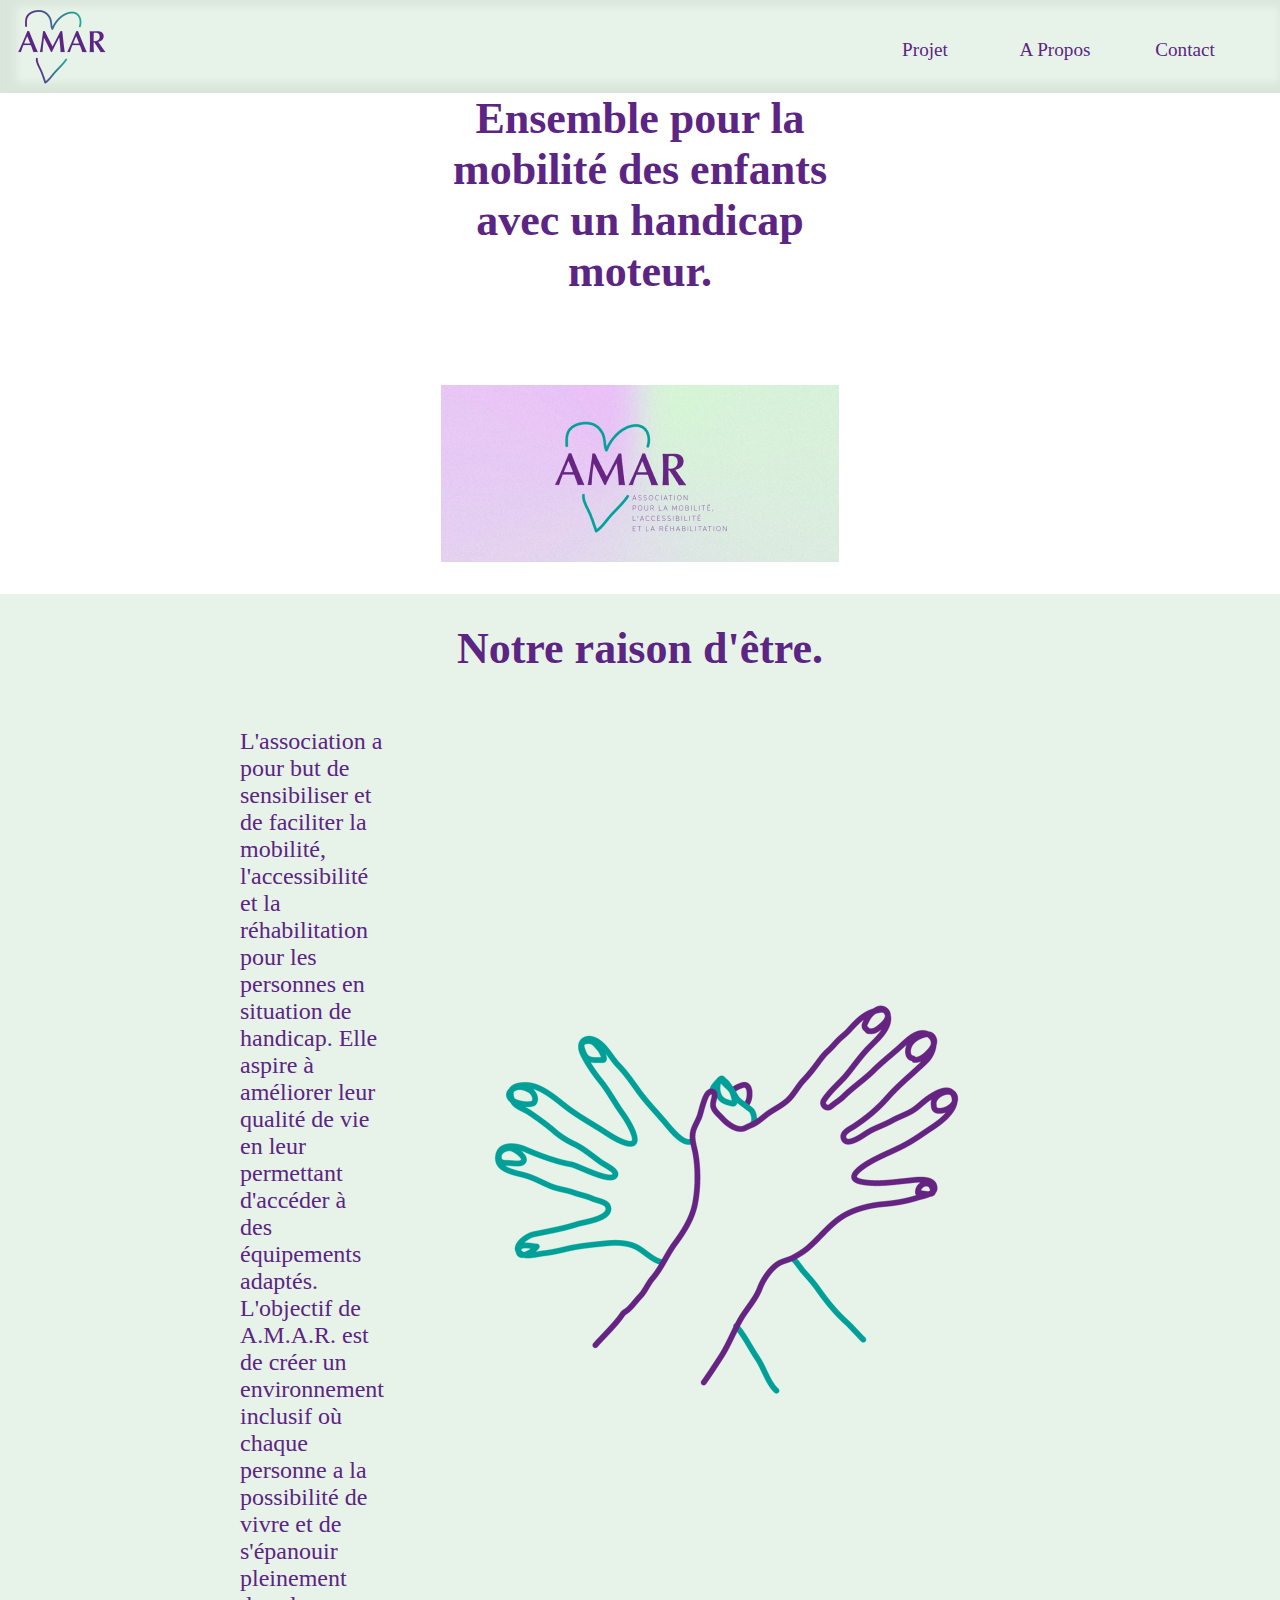
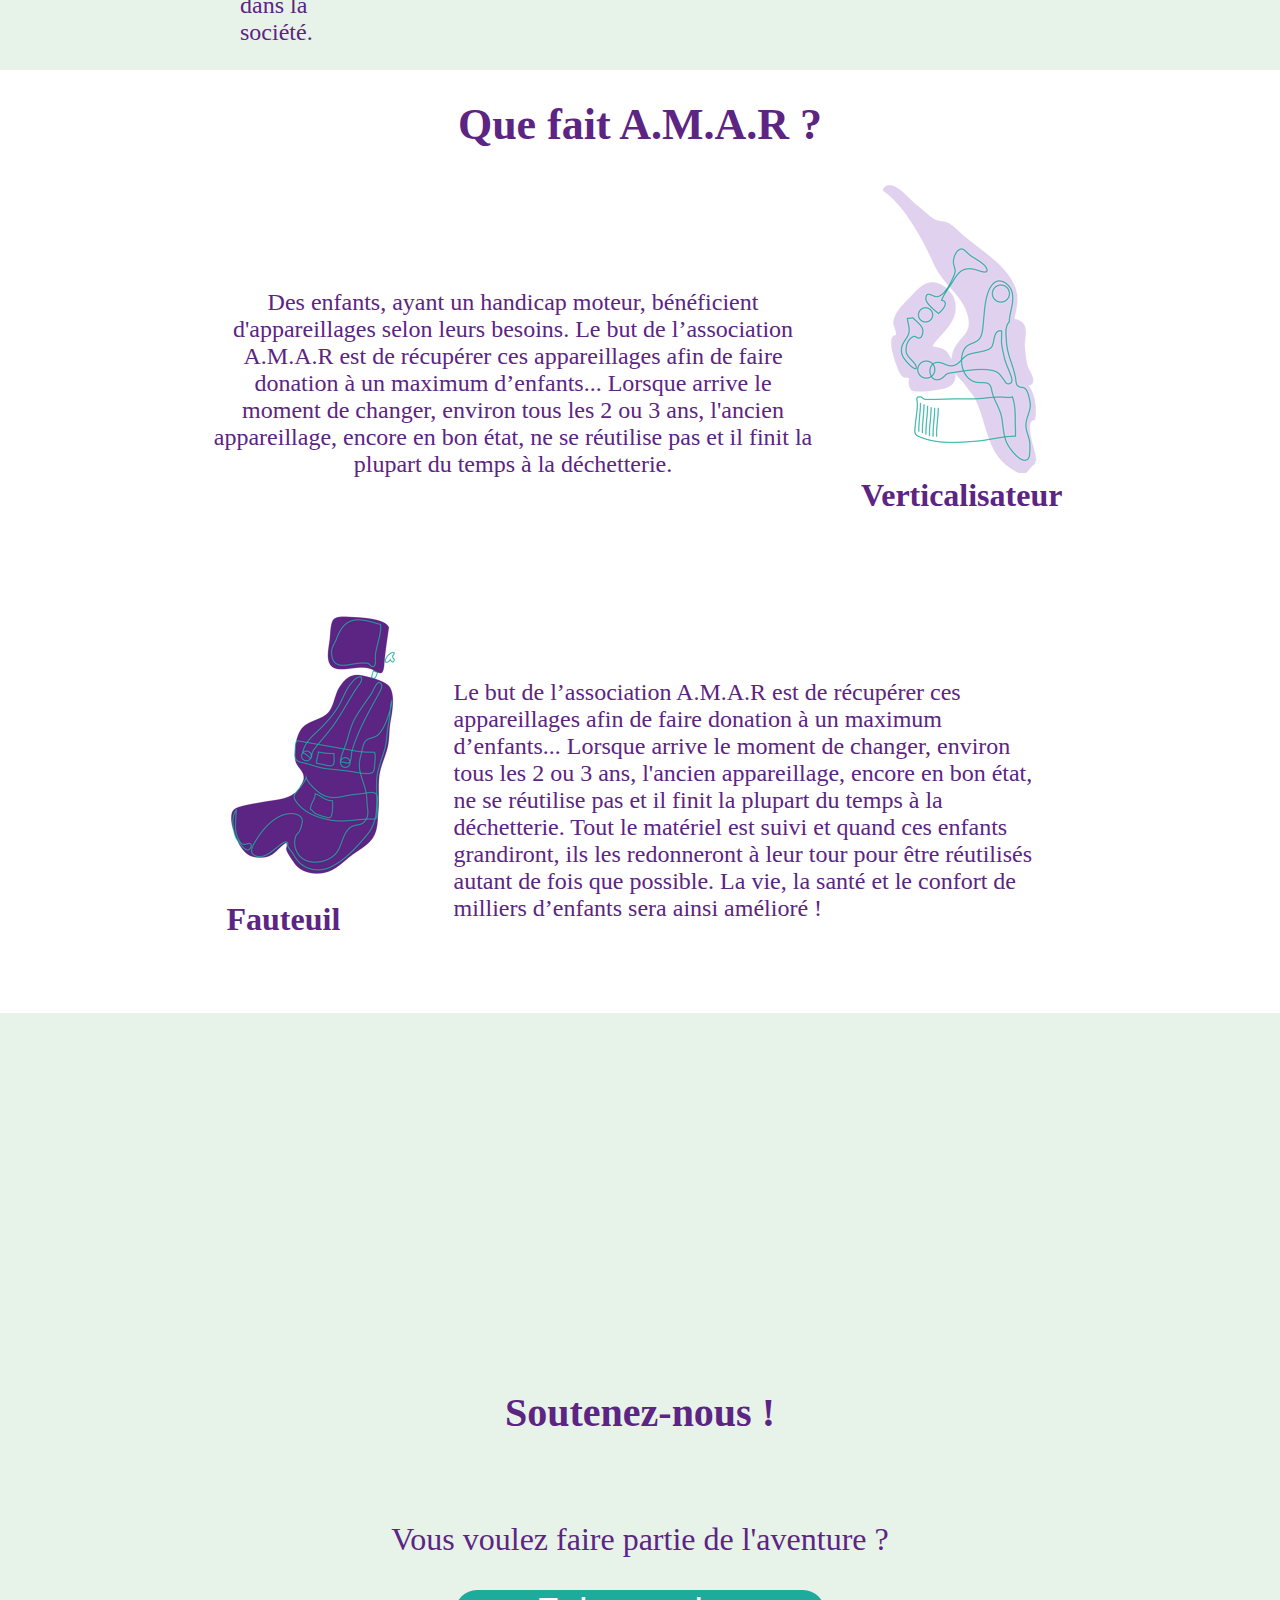
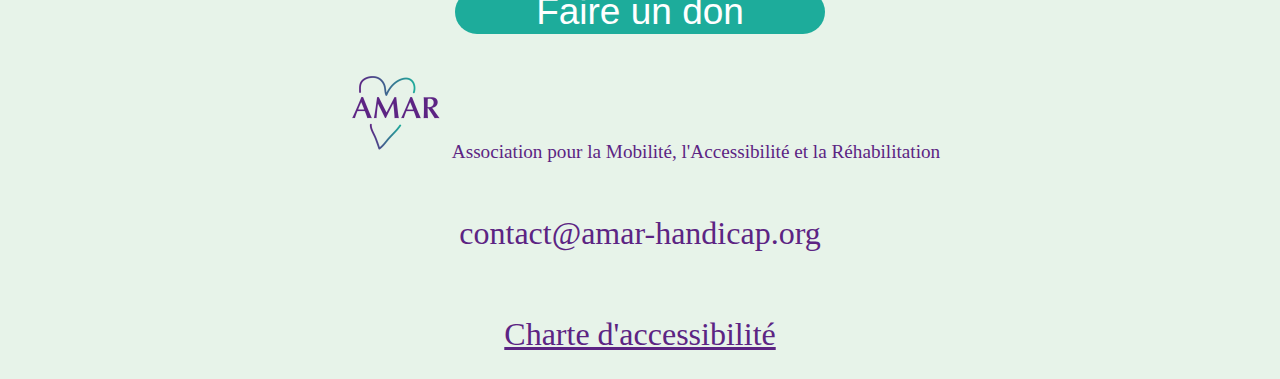
<file: index.html>
<!DOCTYPE html>
<html lang="en">
<head>
    <meta charset="UTF-8">
    <meta name="viewport" content="width=device-width, initial-scale=1.0">
    <title>AMAR - Mobilité, Accessibilité et Réhabilitation | Association pour la mobilité, l'accessibilité et la réhabilitation</title>
    <meta name="description" content="Faites une différence avec notre association à but non lucratif - Don de matériel médical pour enfants avec handicap moteur au Salvador">
    <link rel="stylesheet" href="styles/main.css">
    <link rel="stylesheet" href="styles/template.css">
</head>
<body>
    <header>
        <button tabindex="1" class="logo"><a href="https://lucasrebl.github.io/inflation-amar/"><img src="images/image.png" alt=""></a></button>
        <button tabindex="2" class="header"><a href="https://lucasrebl.github.io/inflation-amar/pages/project.html">Projet</a></button>
        <button tabindex="3" class="header"><a href="https://lucasrebl.github.io/inflation-amar/pages/about.html">A Propos</a></button>
        <button tabindex="4" class="header"><a href="https://lucasrebl.github.io/inflation-amar/pages/contact.html">Contact</a></button>
        <div id="google_translate_element" tabindex="5" role="button" aria-label="Sélectionner la langue"></div>
        <script type="text/javascript">
            function googleTranslateElementInit() {
                new google.translate.TranslateElement({ pageLanguage: 'fr', layout: google.translate.TranslateElement.InlineLayout.SIMPLE }, 'google_translate_element');
            }
        </script>
        <script type="text/javascript"
            src="//translate.google.com/translate_a/element.js?cb=googleTranslateElementInit"></script>
    </header>
    <header class="mobile">
        <button tabindex="1" class="logo"><a href="https://lucasrebl.github.io/inflation-amar/"><img src="images/image.png" alt=""></a></button>
        <button tabindex="2" class="burgermenu"><img src="images/burgerbar.png" alt="Menu Burger"></button>
    </header>
    <nav class="headercontent">
        <button tabindex="1" class="header"><a href="https://lucasrebl.github.io/inflation-amar/pages/project.html">Projet</a></button>
        <button tabindex="2" class="header"><a href="https://lucasrebl.github.io/inflation-amar/pages/about.html">A Propos</a></button>
        <button tabindex="3" class="header"><a href="https://lucasrebl.github.io/inflation-amar/pages/contact.html">Contact</a></button>
        <button tabindex="4" class="header">Langue</button>
    </nav>
    <Main>
        <section class="Title">
            <h1 tabindex="5">           
                Ensemble pour la mobilité des enfants avec un handicap moteur.
            </h1>
            <img src="images/asset 1.png" tabindex="6" alt="Amar, Association pour la mobilité, L'accessibilité et la Réhabilitation">
        </section>
        <section class="First">
            <h1 tabindex="7">           
                Notre raison d'être.
            </h1>
            <section>
                <p tabindex="8">
                    L'association a pour but de sensibiliser et de faciliter la mobilité, l'accessibilité et la réhabilitation pour les personnes en situation de handicap.
                    Elle aspire à améliorer leur qualité de vie en leur permettant d'accéder à des équipements adaptés.
                    L'objectif de A.M.A.R. est de créer un environnement inclusif où chaque personne a la possibilité de vivre et de s'épanouir pleinement dans la société.
                </p>
                <img src="images/a.m.a.r.-identite-illustration-papillon.png" tabindex="9" alt="Amar, Association pour la mobilité, L'accessibilité et la Réhabilitation">
            </section>
        </section>
        <section class="Second">
            <h1 tabindex="10">                
                Que fait A.M.A.R ?
            </h1>
            <section class="Third">
                <p tabindex="11">
                    Des enfants, ayant un handicap moteur, bénéficient d'appareillages selon leurs besoins.
                    Le but de l’association A.M.A.R est de récupérer ces appareillages afin de faire donation à un maximum d’enfants...
                    Lorsque arrive le moment de changer, environ tous les 2 ou 3 ans, l'ancien appareillage, encore en bon état, 
                    ne se réutilise pas et il finit la plupart du temps à la déchetterie.
                </p>
                <section>
                    <img src="images/asset 7.png" alt="dessin d'un Verticalisateur" tabindex="12"/>
                    <h6 tabindex="13">Verticalisateur</h6>
                </section>
            </section>
            <section class="Fourth">
                <p tabindex="14">
                    Le but de l’association A.M.A.R est de récupérer ces appareillages afin de faire donation à un maximum d’enfants...
                    Lorsque arrive le moment de changer, environ tous les 2 ou 3 ans, l'ancien appareillage, encore en bon état, ne se réutilise pas et il finit la plupart du temps à la déchetterie.
                    Tout le matériel est suivi et quand ces enfants grandiront, ils les redonneront à leur tour pour être réutilisés autant de fois que possible.
                    La vie, la santé et le confort de milliers d’enfants sera ainsi amélioré !
                </p>
                <section>
                    <img src="images/asset 5.png" alt="dessin d'un Fauteuil" tabindex="15"/>
                    <h6 tabindex="16">Fauteuil</h6>
                </section>
            </section>
        </section>          
    </Main>
    <footer>
        <h4 tabindex="17">Soutenez-nous !</h4>
        <p tabindex="18">Vous voulez faire partie de l'aventure ?</p>
        <button aria-label="Faire un don pour soutenir notre association"  id="donButton"  tabindex="19">Faire un don</button>
        <div class="logo-footer">
            <img tabindex="20" src="images/image.png" alt="logo amar représentant un coeur">
            <p tabindex="21">Association pour la Mobilité, l'Accessibilité et la Réhabilitation</p>
        </div>
        <p tabindex="22"><a href="https://lucasrebl.github.io/inflation-amar/pages/contact.html">contact@amar-handicap.org</a></p>
        <p tabindex="23">
            <a href="https://lucasrebl.github.io/inflation-amar/pages/accessibility.html" style="text-decoration: underline;">Charte d'accessibilité</a>
        </p>
    </footer>

</body>
<script src="js/index.js"></script>
<script src="js/translate.js"></script>
</html>
</file>
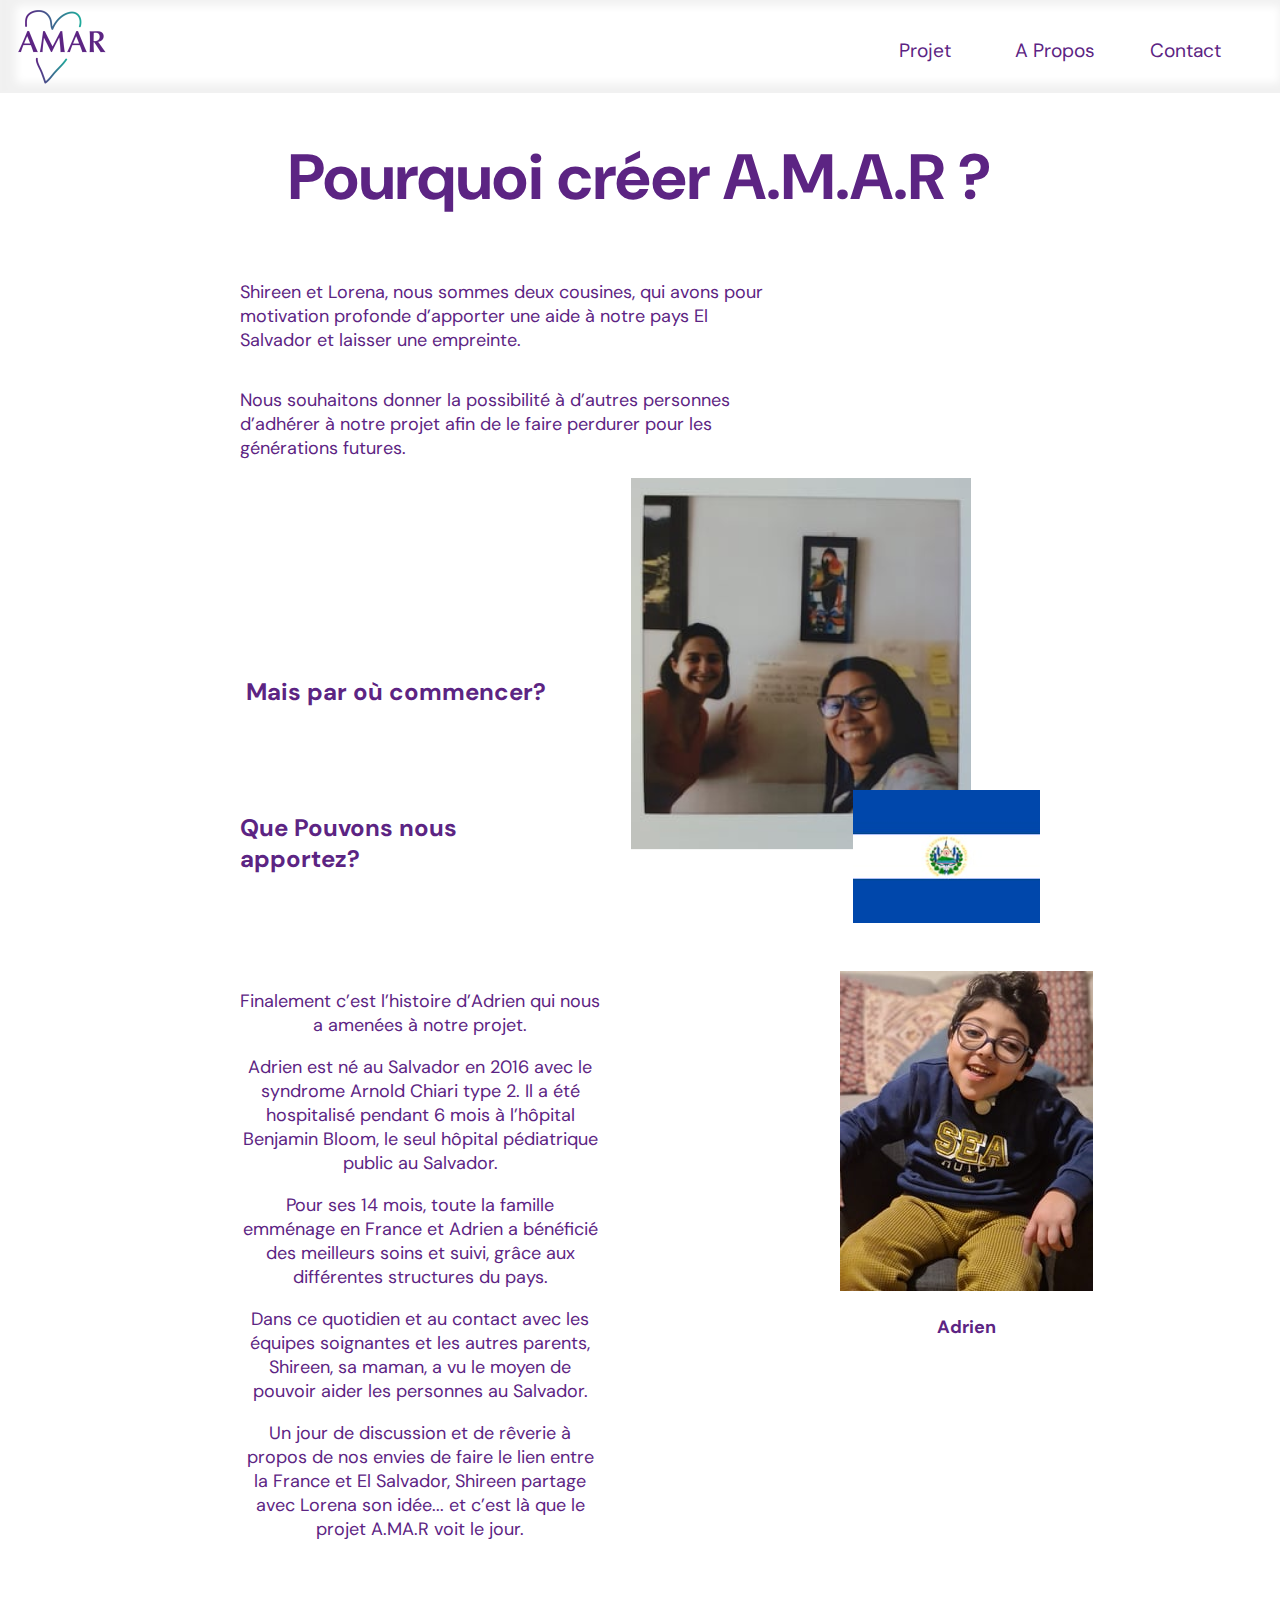
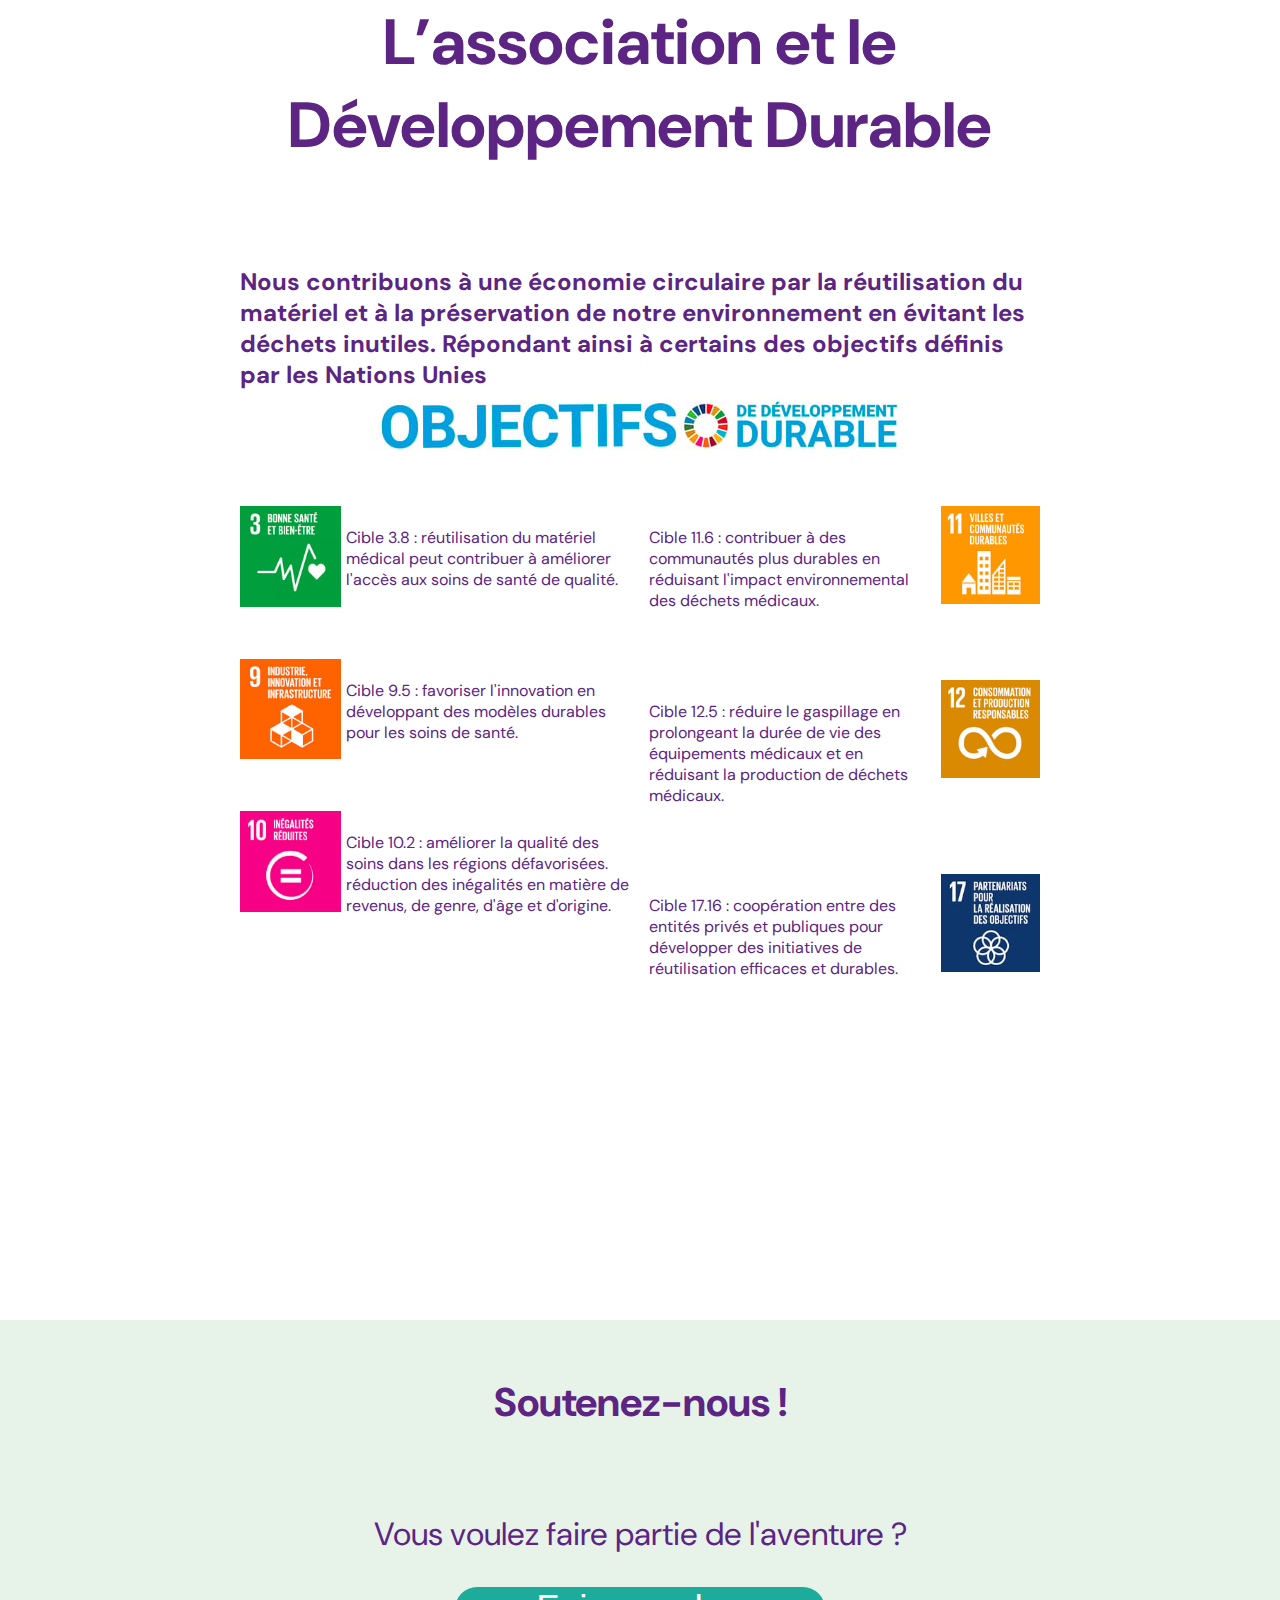
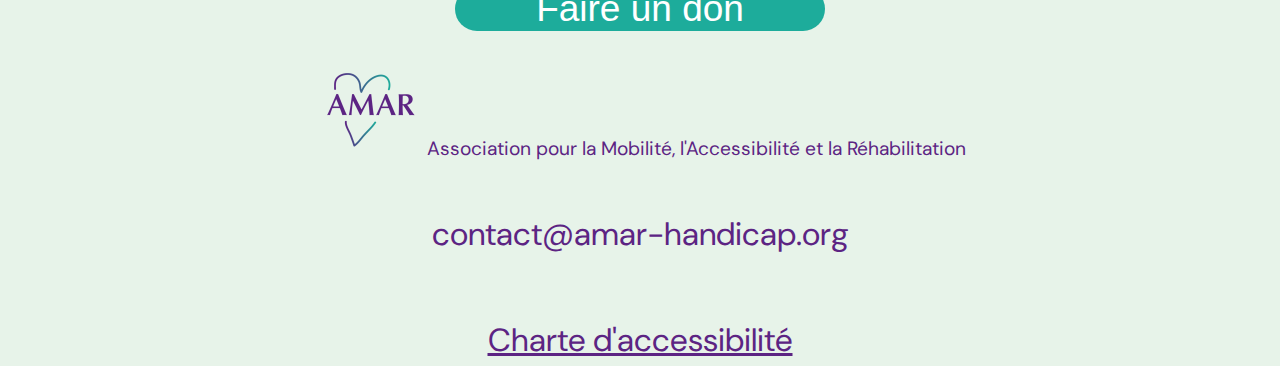
<file: pages/about.html>
<!DOCTYPE html>
<html lang="en">

<head>
    <meta charset="UTF-8">
    <meta name="viewport" content="width=device-width, initial-scale=1.0">
    <title>À Propos de AMAR | Promotion de la Mobilité et de l'Accessibilité | Association pour la mobilité,
        l'accessibilité et la réhabilitation</title>
    <meta name="description" content="Découvrez comment AMAR, une association dédiée à la promotion de la mobilité et de 
    l'accessibilité, améliore la qualité de vie des personnes en situation de handicap. Rejoignez-nous dans notre mission et 
    contribuez à rendre le monde plus accessible pour tous.">
    <link rel="stylesheet" href="../styles/about.css">
    <link rel="stylesheet" href="../styles/template.css">

    <link href='https://fonts.googleapis.com/css?family=DM Sans' rel='stylesheet'>
</head>

<body>
    <header>
        <button tabindex="1" class="logo"><a href="https://lucasrebl.github.io/inflation-amar/"><img src="../images/image.png" alt=""></a></button>
        <button tabindex="2" class="header"><a href="https://lucasrebl.github.io/inflation-amar/pages/project.html">Projet</a></button>
        <button tabindex="3" class="header"><a href="https://lucasrebl.github.io/inflation-amar/pages/about.html">A Propos</a></button>
        <button tabindex="4" class="header"><a href="https://lucasrebl.github.io/inflation-amar/pages/contact.html">Contact</a></button>
        <div id="google_translate_element" tabindex="5" role="button" aria-label="Sélectionner la langue"></div>
        <script type="text/javascript">
            function googleTranslateElementInit() {
                new google.translate.TranslateElement({ pageLanguage: 'fr', layout: google.translate.TranslateElement.InlineLayout.SIMPLE }, 'google_translate_element');
            }
        </script>
        <script type="text/javascript"
            src="//translate.google.com/translate_a/element.js?cb=googleTranslateElementInit"></script>
    </header>
    <header class="mobile">
        <button tabindex="1" class="logo"><a href="https://lucasrebl.github.io/inflation-amar/"><img src="../images/image.png" alt=""></a></button>
        <button tabindex="2" class="burgermenu"><img src="../images/burgerbar.png" alt="Menu Burger"></button>
    </header>
    <nav class="headercontent">
        <button tabindex="1" class="header"><a href="https://lucasrebl.github.io/inflation-amar/pages/project.html">Projet</a></button>
        <button tabindex="2" class="header"><a href="https://lucasrebl.github.io/inflation-amar/pages/about.html">A Propos</a></button>
        <button tabindex="3" class="header"><a href="https://lucasrebl.github.io/inflation-amar/pages/contact.html">Contact</a></button>
        <button tabindex="4" class="header">Langue</button>
    </nav>
    <main>
        <h1 id="amar" tabindex="6">Pourquoi créer A.M.A.R ?</h1>
        <section class="default">
            <p tabindex="7">Shireen et Lorena, nous sommes deux cousines, qui avons pour motivation profonde d’apporter
                une aide à notre pays
                El Salvador et laisser une empreinte.</p>
            <p tabindex="8">Nous souhaitons donner la possibilité à d’autres personnes d’adhérer à notre projet afin de
                le
                faire perdurer pour les générations futures.</p>
            <aside class="Default">
                <section id="text">
                    <h6 tabindex="9">Mais par où commencer?</h6>
                    <h6 tabindex="10">Que Pouvons nous apportez?</h6>
                </section>
                <section id="img">
                    <img src="../images/Group_1.png"
                        alt="Deux femmes une avec un T-shirt rouge et l'autre avec un blanc et des lunettes."
                        tabindex="11" />
                </section>
            </aside>
        </section>
        <section class="second">
            <section id="text">
                <p tabindex="12">Finalement c’est l’histoire d’Adrien qui nous a amenées à notre projet.</p>
                <p tabindex="13">Adrien est né au Salvador en 2016 avec le syndrome Arnold Chiari type 2. Il a été
                    hospitalisé pendant 6 mois à l’hôpital Benjamin Bloom,
                    le seul hôpital pédiatrique public au Salvador.</p>
                <p tabindex="14">Pour ses 14 mois, toute la famille emménage en France et Adrien a bénéficié des
                    meilleurs soins et suivi,
                    grâce aux différentes structures du pays.</p>
                <p tabindex="15">Dans ce quotidien et au contact avec les équipes soignantes et les autres parents,
                    Shireen, sa maman,
                    a vu le moyen de pouvoir aider les personnes au Salvador.</p>
                <p tabindex="16">Un jour de discussion et de rêverie à propos de nos envies de faire le lien entre la
                    France et El Salvador,
                    Shireen partage avec Lorena son idée... et c’est là que le projet A.MA.R voit le jour.
                </p>
            </section>
            <aside>
                <img src="../images/Drug.jpeg" alt="Adrien, le petit garçon assis sur un fauteuil." tabindex="0" />
                <p tabindex="17">Adrien</p>
            </aside>
        </section>
        <h1 tabindex="18">L’association et le Développement Durable</h1>
        <section class="third">
            <section id="title">
                <h6 tabindex="19">Nous contribuons à une économie circulaire par la réutilisation du matériel et à la
                    préservation de notre environnement en
                    évitant les déchets inutiles. Répondant ainsi à certains des objectifs définis par les Nations Unies
                </h6>
                <img src="../images/asset 19.jpeg" alt="Objectifs de développement durable" tabindex="20" />
            </section>
            <section class="fourth">
                <section id="container">
                    <section id="content">
                        <img src="../images/3.jpeg" alt="Bonne santé et bien-être" tabindex="21" />
                        <p tabindex="22">Cible 3.8 : réutilisation du matériel médical peut contribuer à améliorer
                            l'accès aux soins de santé de qualité.</p>
                    </section>
                    <section id="content">
                        <img src="../images/9.jpeg" alt="Industrie, Architecture et Infrastructure" tabindex="23" />
                        <p tabindex="24"> Cible 9.5 : favoriser l'innovation en développant des modèles durables pour les
                            soins de santé.</p>
                    </section>
                    <section id="content">
                        <img src="../images/10.jpeg" alt="Inégalités réduites" tabindex="25" />
                        <p tabindex="26">Cible 10.2 : améliorer la qualité des soins dans les régions défavorisées.
                            réduction des inégalités en matière de revenus, de genre, d'âge et d'origine.</p>
                    </section>
                </section>
                <aside>
                    <section id="content">
                        <img src="../images/11.jpeg" alt="Villes et communautés durables" tabindex="27" />
                        <p tabindex="28">Cible 11.6 : contribuer à des communautés plus durables en réduisant l'impact
                            environnemental des déchets médicaux.</p>
                    </section>
                    <section id="content">
                        <img src="../images/12.jpeg" alt="Consommation et Production Responsables" tabindex="29" />
                        <p tabindex="30">Cible 12.5 : réduire le gaspillage en prolongeant la durée de vie des
                            équipements médicaux et en réduisant la
                            production de déchets médicaux.</p>
                    </section>
                    <section id="content">
                        <img src="../images/17.jpeg" alt="Partenariats pour la réalisation des objectifs" tabindex="31" />
                        <p tabindex="32">Cible 17.16 : coopération entre des entités privés et publiques pour développer
                            des initiatives de réutilisation efficaces et
                            durables.</p>
                    </section>
                </aside>
            </section>
        </section>
    </main>
    <footer>
        <h4 tabindex="33">Soutenez-nous !</h4>
        <p tabindex="34">Vous voulez faire partie de l'aventure ?</p>
        <button aria-label="Faire un don pour soutenir notre association"  id="donButton"  tabindex="35">Faire un don</button>
        <div class="logo-footer">
            <img tabindex="36" src="../images/image.png" alt="logo amar représentant un coeur">
            <p tabindex="37">Association pour la Mobilité, l'Accessibilité et la Réhabilitation</p>
        </div>
        <p tabindex="38"><a href="https://lucasrebl.github.io/inflation-amar/pages/contact.html">contact@amar-handicap.org</a></p>
        <p tabindex="39">
            <a href="https://lucasrebl.github.io/inflation-amar/pages/accessibility.html" style="text-decoration: underline;">Charte d'accessibilité</a>
        </p>
    </footer>
</body>
<script src="../js/index.js"></script>
<script src="../js/translate.js"></script>

</html>
</file>
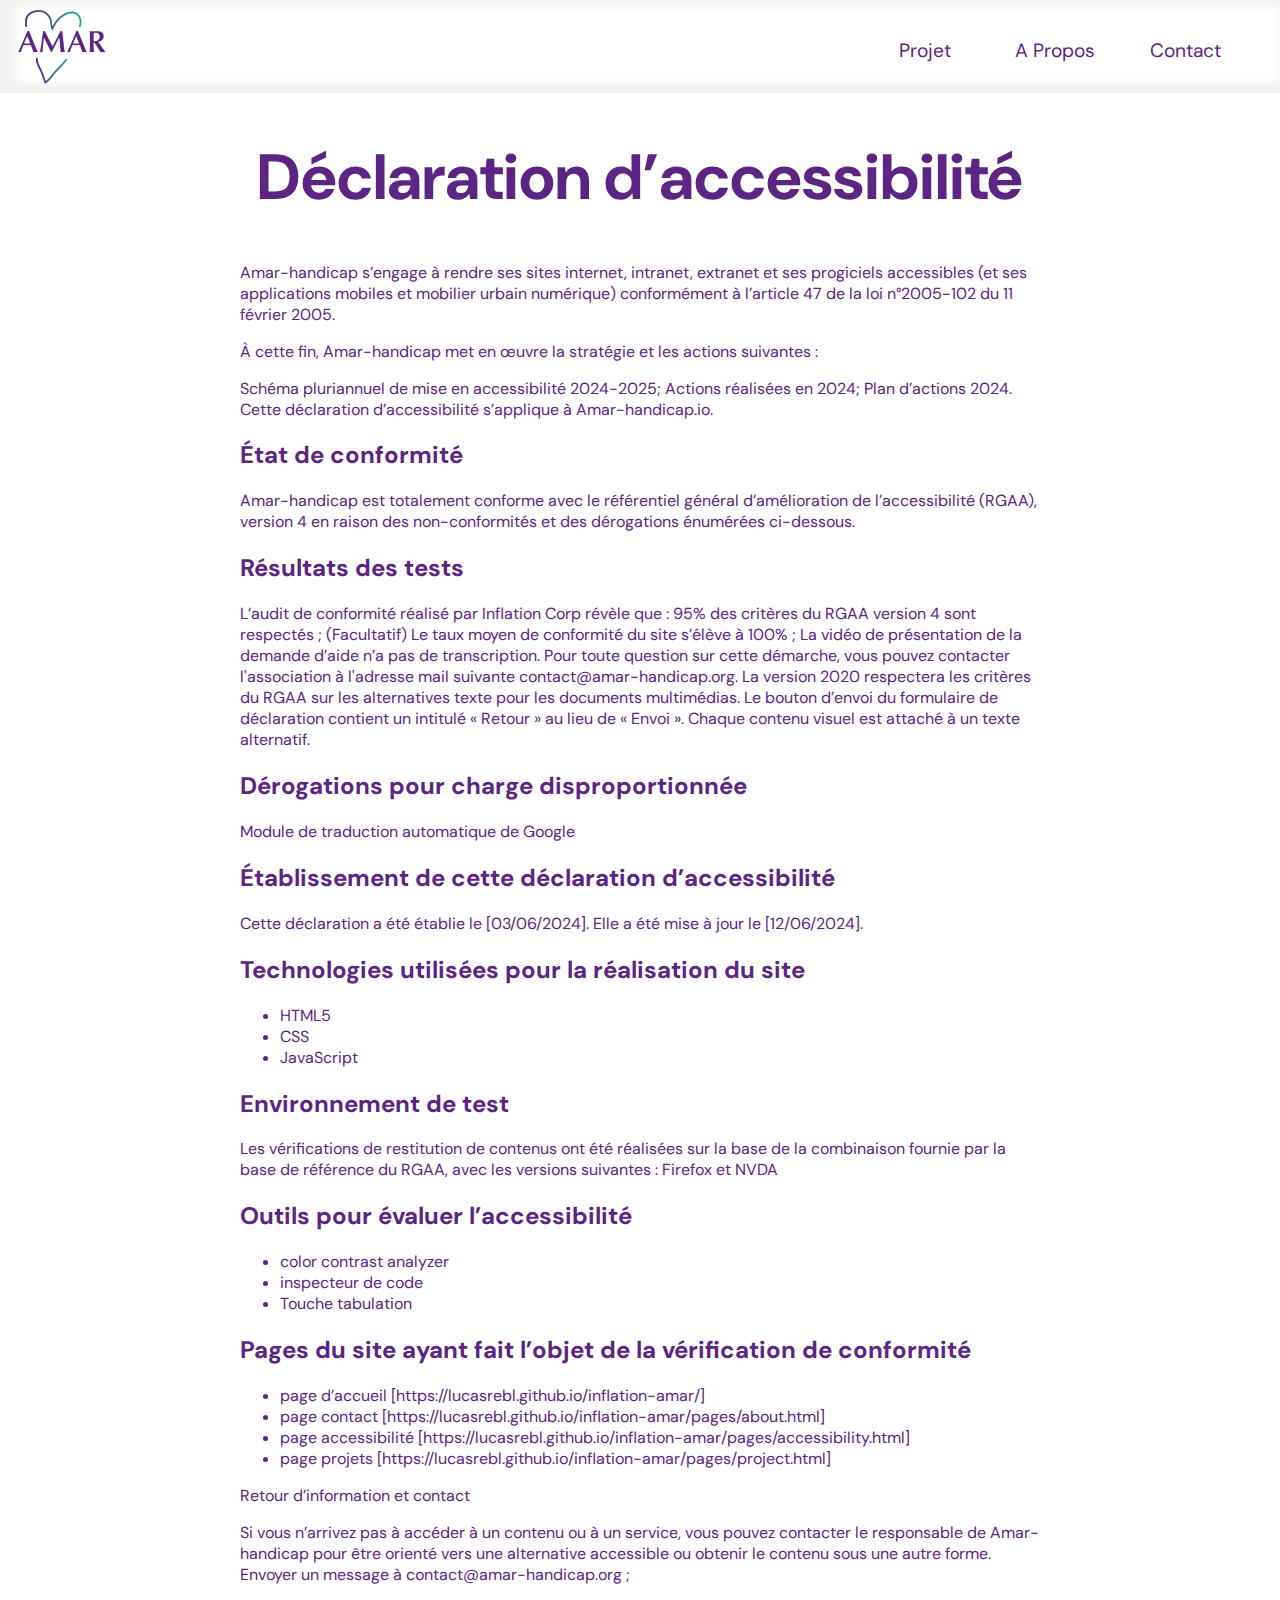
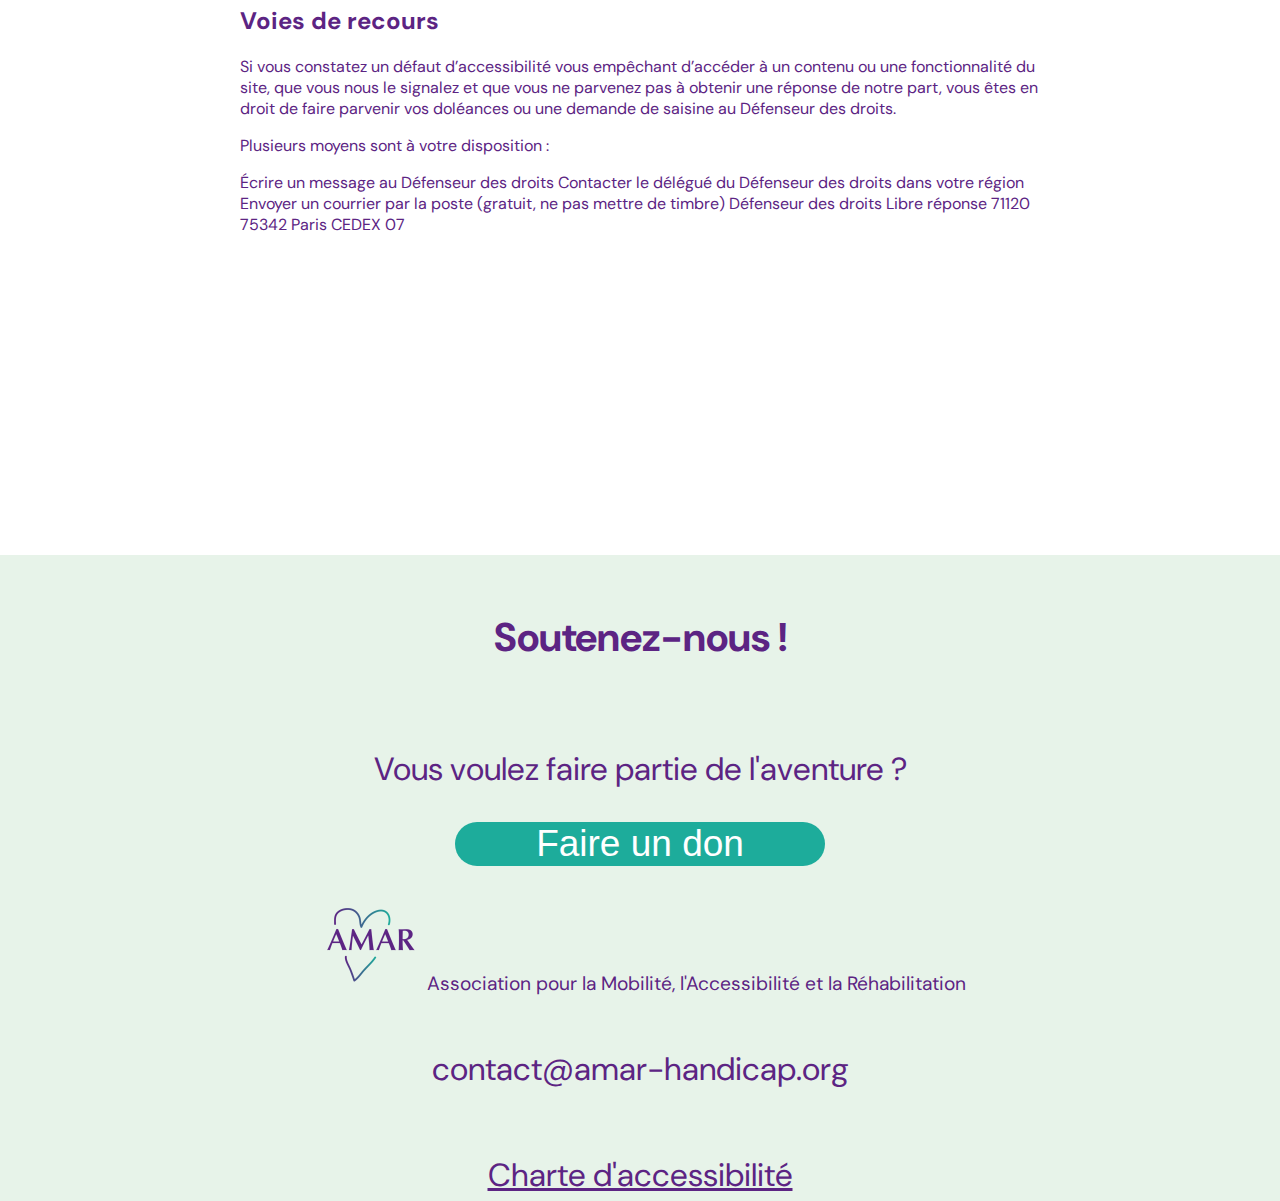
<file: pages/accessibility.html>
<!DOCTYPE html>
<html lang="en">

<head>
    <meta charset="UTF-8">
    <meta name="viewport" content="width=device-width, initial-scale=1.0">
    <title>À Propos de AMAR | Promotion de la Mobilité et de l'Accessibilité | Association pour la mobilité,
        l'accessibilité et la réhabilitation</title>
    <meta name="description" content="Découvrez comment AMAR, une association dédiée à la promotion de la mobilité et de 
    l'accessibilité, améliore la qualité de vie des personnes en situation de handicap. Rejoignez-nous dans notre mission et 
    contribuez à rendre le monde plus accessible pour tous.">
    <link rel="stylesheet" href="../styles/about.css">
    <link rel="stylesheet" href="../styles/template.css">

    <link href='https://fonts.googleapis.com/css?family=DM Sans' rel='stylesheet'>
</head>

<body>
    <header>
        <button tabindex="1" class="logo"><a href="https://lucasrebl.github.io/inflation-amar/"><img src="../images/image.png" alt=""></a></button>
        <button tabindex="2" class="header"><a
                href="https://lucasrebl.github.io/inflation-amar/pages/project.html">Projet</a></button>
        <button tabindex="3" class="header"><a href="https://lucasrebl.github.io/inflation-amar/pages/about.html">A
                Propos</a></button>
        <button tabindex="4" class="header"><a
                href="https://lucasrebl.github.io/inflation-amar/pages/contact.html">Contact</a></button>
        <div id="google_translate_element" tabindex="5" role="button" aria-label="Sélectionner la langue"></div>
        <script type="text/javascript">
            function googleTranslateElementInit() {
                new google.translate.TranslateElement({ pageLanguage: 'fr', layout: google.translate.TranslateElement.InlineLayout.SIMPLE }, 'google_translate_element');
            }
        </script>
        <script type="text/javascript"
            src="//translate.google.com/translate_a/element.js?cb=googleTranslateElementInit"></script>
    </header>
    <header class="mobile">
        <button tabindex="1" class="logo"><a href="https://lucasrebl.github.io/inflation-amar/"><img src="../images/image.png" alt=""></a></button>
        <button tabindex="2" class="burgermenu"><img src="../images/burgerbar.png" alt="Menu Burger"></button>
    </header>
    <nav class="headercontent">
        <button tabindex="1" class="header"><a
                href="https://lucasrebl.github.io/inflation-amar/pages/project.html">Projet</a></button>
        <button tabindex="2" class="header"><a href="https://lucasrebl.github.io/inflation-amar/pages/about.html">A
                Propos</a></button>
        <button tabindex="3" class="header"><a
                href="https://lucasrebl.github.io/inflation-amar/pages/contact.html">Contact</a></button>
        <button tabindex="4" class="header">Langue</button>
    </nav>
    <main>
        <h1 tabindex="5"> Déclaration d’accessibilité</h1>
        <p tabindex="6">Amar-handicap s’engage à rendre ses sites internet, intranet, extranet et ses progiciels
            accessibles (et ses
            applications mobiles et mobilier urbain numérique) conformément à l’article 47 de la loi n°2005-102 du 11
            février 2005.</p>

        <p tabindex="7">À cette fin, Amar-handicap met en œuvre la stratégie et les actions suivantes :</p>

        <p tabindex="8">Schéma pluriannuel de mise en accessibilité 2024-2025;
            Actions réalisées en 2024;
            Plan d’actions 2024.
            Cette déclaration d’accessibilité s’applique à Amar-handicap.io.
        </p>

        <h2 tabindex="9">État de conformité</h2>
        <p tabindex="10">Amar-handicap est totalement conforme avec le référentiel général d’amélioration
            de l’accessibilité (RGAA), version 4 en raison des non-conformités et des dérogations énumérées ci-dessous.
        </p>

        <h2 tabindex="11">Résultats des tests</h2>
        <p tabindex="12">L’audit de conformité réalisé par Inflation Corp révèle que :

            95% des critères du RGAA version 4 sont respectés ;
            (Facultatif) Le taux moyen de conformité du site s’élève à 100% ;

            La vidéo de présentation de la demande d’aide n’a pas de transcription. Pour toute question sur cette
            démarche,
            vous pouvez contacter l'association à l'adresse mail suivante contact@amar-handicap.org. La version 2020
            respectera les critères du RGAA sur les alternatives
            texte pour les documents multimédias.
            Le bouton d’envoi du formulaire de déclaration contient un intitulé « Retour » au lieu de « Envoi ».
            Chaque contenu visuel est attaché à un texte alternatif.</p>

        <h2 tabindex="13">Dérogations pour charge disproportionnée</h2>
        <p tabindex="14">Module de traduction automatique de Google</p>


        <h2 tabindex="15">Établissement de cette déclaration d’accessibilité</h2>
        <p tabindex="16">Cette déclaration a été établie le [03/06/2024]. Elle a été mise à jour le [12/06/2024].</p>

        <h2 tabindex="17">Technologies utilisées pour la réalisation du site</h2>
        <ul>
            <li tabindex="18">HTML5</li>
            <li tabindex="19">CSS</li>
            <li tabindex="20">JavaScript</li>
        </ul>
        </p>
        <h2 tabindex="21">Environnement de test</h2>
        <p tabindex="22">Les vérifications de restitution de contenus ont été réalisées sur la base de la combinaison
            fournie par la
            base
            de référence du RGAA, avec les versions suivantes :

            Firefox et NVDA</p>

        <h2 tabindex="23">Outils pour évaluer l’accessibilité</h2>
        <ul>
            <li tabindex="24">color contrast analyzer</li>
            <li tabindex="25">inspecteur de code</li>
            <li tabindex="26">Touche tabulation</li>
        </ul>
        <h2 tabindex="27">Pages du site ayant fait l’objet de la vérification de conformité</h2>
        <ul>
            <li tabindex="28">page d’accueil [https://lucasrebl.github.io/inflation-amar/]</li>
            <li tabindex="29">page contact [https://lucasrebl.github.io/inflation-amar/pages/about.html]</li>
            <li tabindex="30">page accessibilité [https://lucasrebl.github.io/inflation-amar/pages/accessibility.html]</li>
            <li tabindex="31">page projets [https://lucasrebl.github.io/inflation-amar/pages/project.html]</li>
        </ul>
        <p tabindex="32">Retour d’information et contact</p>
        <p tabindex="33">Si vous n’arrivez pas à accéder à un contenu ou à un service, vous pouvez contacter le
            responsable de
            Amar-handicap pour être orienté vers une alternative accessible ou obtenir le contenu sous une autre forme.

            Envoyer un message à contact@amar-handicap.org ;</p>

        <h2 tabindex="34">Voies de recours</h2>
        <p tabindex="35">Si vous constatez un défaut d’accessibilité vous empêchant d’accéder à un contenu ou une
            fonctionnalité du
            site,
            que vous nous le signalez et que vous ne parvenez pas à obtenir une réponse de notre part, vous êtes en
            droit de
            faire parvenir vos doléances ou une demande de saisine au Défenseur des droits.</p>

        <p tabindex="36">Plusieurs moyens sont à votre disposition :</p>

        <p tabindex="37">Écrire un message au Défenseur des droits
            Contacter le délégué du Défenseur des droits dans votre région
            Envoyer un courrier par la poste (gratuit, ne pas mettre de timbre) Défenseur des droits Libre réponse 71120
            75342 Paris CEDEX 07</p>
    </main>
    <footer>
        <h4 tabindex="38">Soutenez-nous !</h4>
        <p tabindex="39">Vous voulez faire partie de l'aventure ?</p>
        <button aria-label="Faire un don pour soutenir notre association"  id="donButton"  tabindex="40">Faire un don</button>
        <div class="logo-footer">
            <img tabindex="41" src="../images/image.png" alt="logo amar représentant un coeur">
            <p tabindex="42">Association pour la Mobilité, l'Accessibilité et la Réhabilitation</p>
        </div>
        <p tabindex="43"><a href="https://lucasrebl.github.io/inflation-amar/pages/contact.html">contact@amar-handicap.org</a></p>
        <p tabindex="44">
            <a href="https://lucasrebl.github.io/inflation-amar/pages/accessibility.html" style="text-decoration: underline;">Charte d'accessibilité</a>
        </p>
    </footer>
</body>
<script src="../js/index.js"></script>
<script src="../js/translate.js"></script>

</html>
</file>
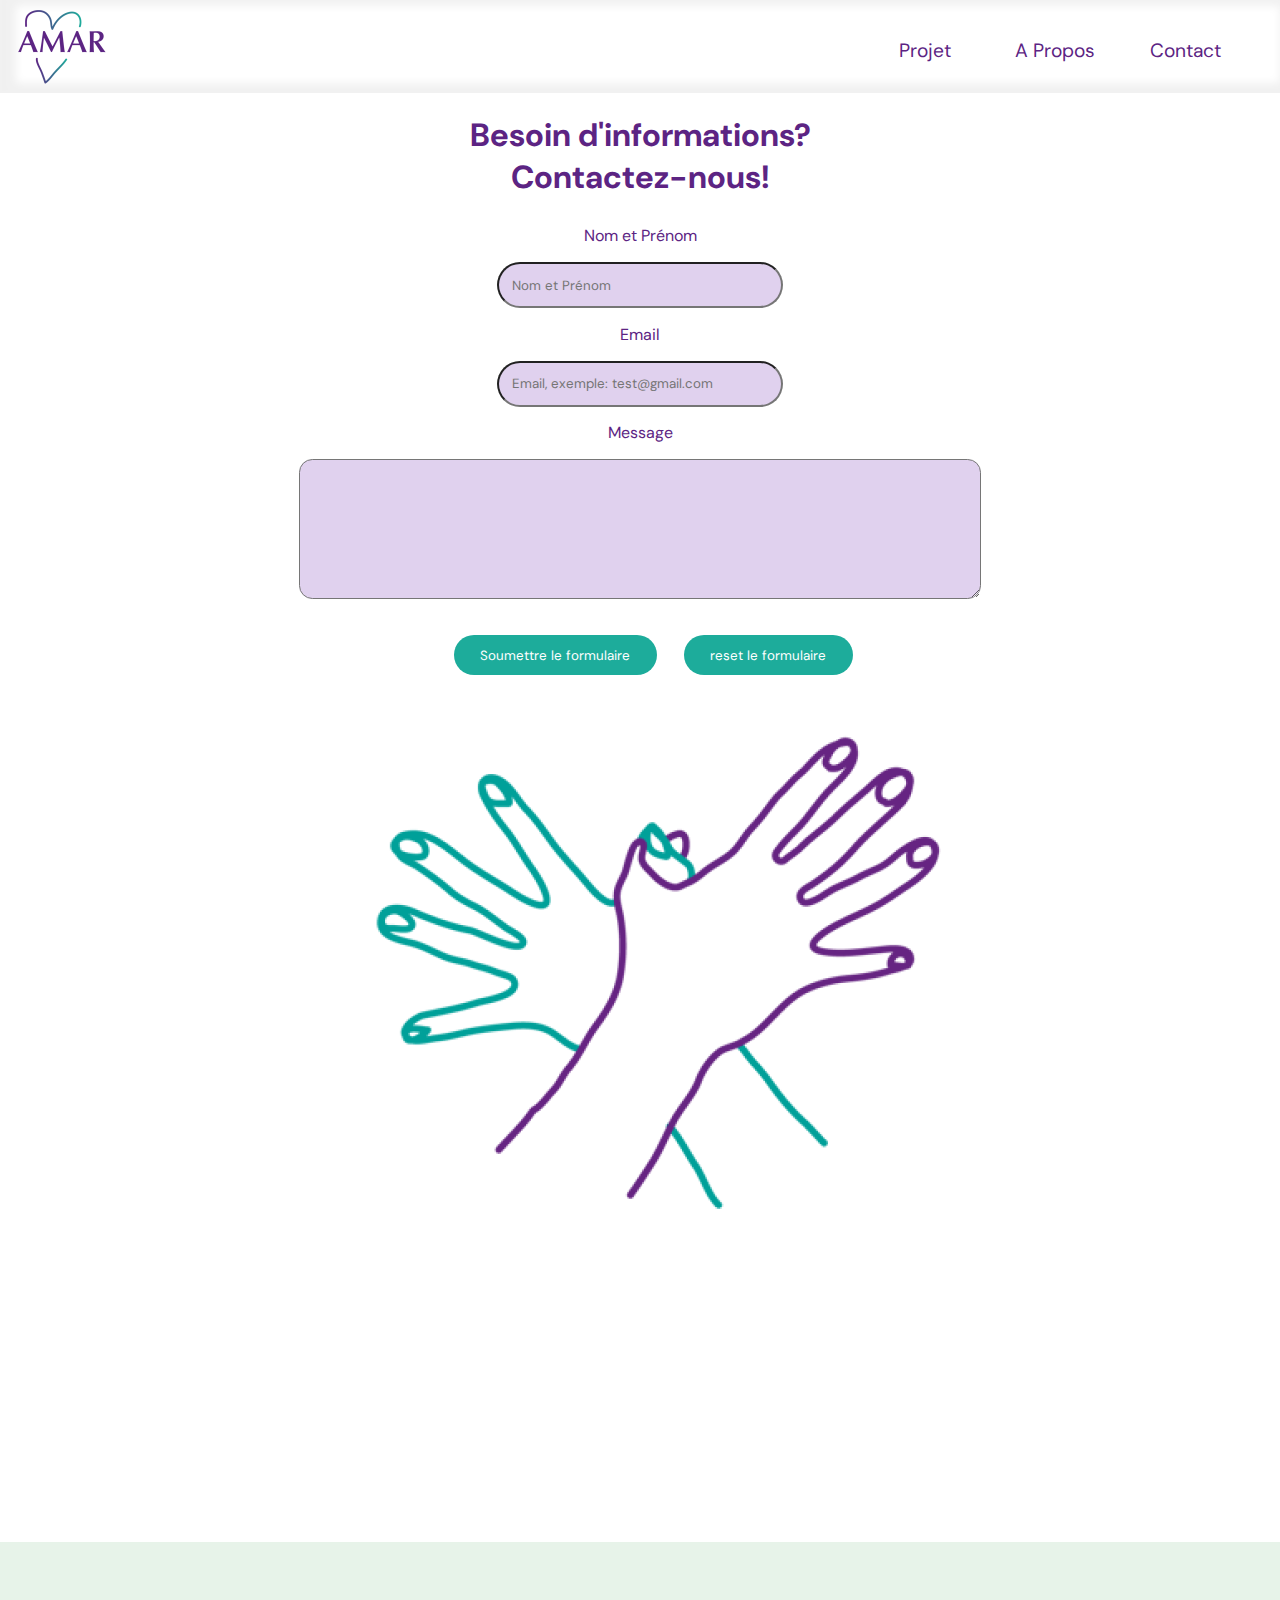
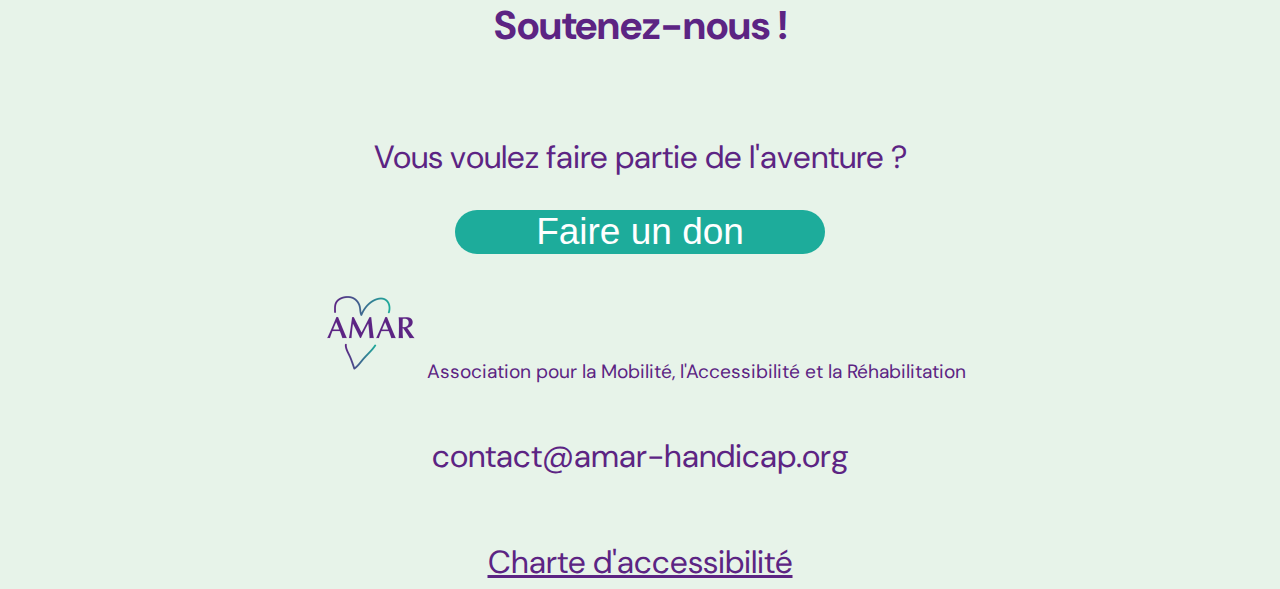
<file: pages/contact.html>
<!DOCTYPE html>
<html lang="fr">

<head>
    <meta charset="UTF-8">
    <meta name="viewport" content="width=device-width, initial-scale=1.0">
    <title>Contactez Amar</title>
    <link href='https://fonts.googleapis.com/css?family=DM Sans' rel='stylesheet'>
    <link href="../styles/contact.css" rel="stylesheet" />
    <link rel="stylesheet" href="../styles/template.css">
</head>

<body>
    <header>
        <button tabindex="1" class="logo"><a href="https://lucasrebl.github.io/inflation-amar/"><img src="../images/image.png" alt=""></a></button>
        <button tabindex="2" class="header"><a href="https://lucasrebl.github.io/inflation-amar/pages/project.html">Projet</a></button>
        <button tabindex="3" class="header"><a href="https://lucasrebl.github.io/inflation-amar/pages/about.html">A Propos</a></button>
        <button tabindex="4" class="header"><a href="https://lucasrebl.github.io/inflation-amar/pages/contact.html">Contact</a></button>
        <div id="google_translate_element" tabindex="5" role="button" aria-label="Sélectionner la langue"></div>
        <script type="text/javascript">
            function googleTranslateElementInit() {
                new google.translate.TranslateElement({ pageLanguage: 'fr', layout: google.translate.TranslateElement.InlineLayout.SIMPLE }, 'google_translate_element');
            }
        </script>
        <script type="text/javascript"
            src="//translate.google.com/translate_a/element.js?cb=googleTranslateElementInit"></script>
    </header>
    <header class="mobile">
        <button tabindex="1" class="logo"><a href="https://lucasrebl.github.io/inflation-amar/"><img src="../images/image.png" alt=""></a></button>
        <button tabindex="2" class="burgermenu"><img src="../images/burgerbar.png" alt="Menu Burger"></button>
    </header>
    <nav class="headercontent">
        <button tabindex="1" class="header"><a href="https://lucasrebl.github.io/inflation-amar/pages/project.html">Projet</a></button>
        <button tabindex="2" class="header"><a href="https://lucasrebl.github.io/inflation-amar/pages/about.html">A Propos</a></button>
        <button tabindex="3" class="header"><a href="https://lucasrebl.github.io/inflation-amar/pages/contact.html">Contact</a></button>
        <button tabindex="4" class="header">Langue</button>
    </nav>
    <main>
        <section aria-labelledby="contact-title">
            <h1 tabindex="6">Besoin d'informations?<br>Contactez-nous!</h1>
            <form method="POST" id="contact-form">
                <fieldset>
                    <label for="from_name" tabindex="7">Nom et Prénom</label>
                    <input type="text" id="from_name" name="from_name" tabindex="8" placeholder="Nom et Prénom"
                        required>
                </fieldset>

                <fieldset>
                    <label for="from_email" tabindex="9">Email</label>
                    <input type="email" id="from_email" name="from_email" tabindex="10"
                        placeholder="Email, exemple: test@gmail.com" required>
                </fieldset>

                <fieldset>
                    <label for="message" tabindex="11">Message</label>
                    <textarea id="message" name="message" rows="4" tabindex="12" placeholder="Message"
                        required> </textarea>
                </fieldset>

                <div class="button-container">
                    <button class="button-form" type="submit" tabindex="13">Soumettre le formulaire</button>
                    <button class="button-form" type="reset" tabindex="14">reset le formulaire</button>
                </div>
            </form>
        </section>

        <figure>
            <img src="../images/asset14.png" alt="deux mains qui se serrent" />
        </figure>
    </main>
    <footer>
        <h4 tabindex="15">Soutenez-nous !</h4>
        <p tabindex="16">Vous voulez faire partie de l'aventure ?</p>
        <button aria-label="Faire un don pour soutenir notre association"  id="donButton"  tabindex="17">Faire un don</button>
        <div class="logo-footer">
            <img tabindex="18" src="../images/image.png" alt="logo amar représentant un coeur">
            <p tabindex="19">Association pour la Mobilité, l'Accessibilité et la Réhabilitation</p>
        </div>
        <p tabindex="20"><a href="https://lucasrebl.github.io/inflation-amar/pages/contact.html">contact@amar-handicap.org</a></p>
        <p tabindex="21">
            <a href="https://lucasrebl.github.io/inflation-amar/pages/accessibility.html" style="text-decoration: underline;">Charte d'accessibilité</a>
        </p>
    </footer>
    <script src="https://cdn.emailjs.com/dist/email.min.js"></script>
    <script src="../js/contact.js"></script>
    <script src="../js/index.js"></script>
    <script src="../js/translate.js"></script>
</body>

</html>
</file>
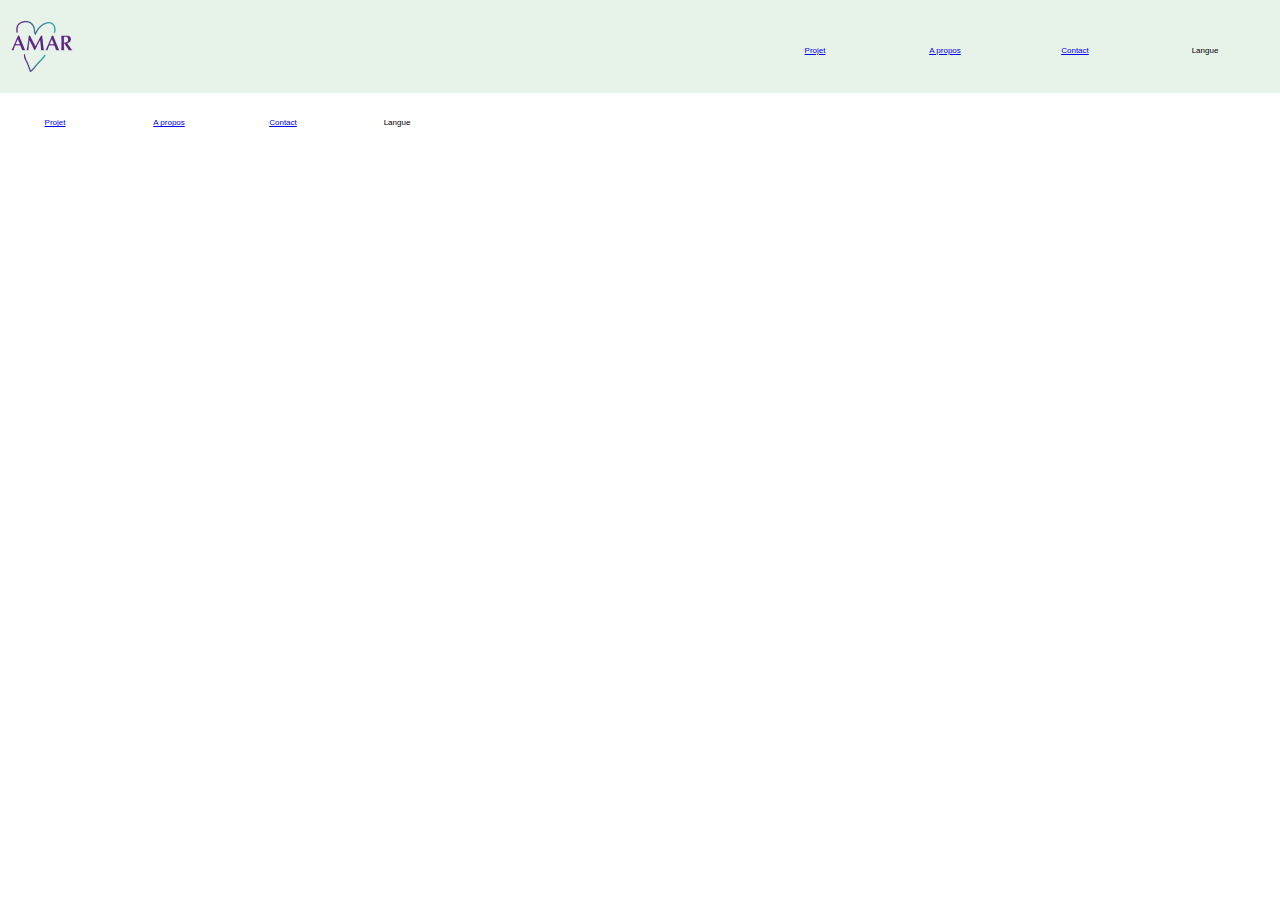
<file: pages/header.html>
<!DOCTYPE html>
<html lang="en">

<head>
    <meta charset="UTF-8">
    <meta name="viewport" content="width=device-width, initial-scale=1.0">
    <link rel="stylesheet" href="/styles/header.css">
    <title>Menu Burger</title>
</head>
<body>
    <header>
        <button class="logo"><a href="#HOME"><img src="/images/asset 9.png" alt=""></a></button>
        <button class="header"><a href="#Projet">Projet</a></button>
        <button class="header"><a href="#Apropos">A propos</a></button>
        <button class="header"><a href="#Contact">Contact</a></button>
        <button class="header">Langue</button>
    </header>

    <header class="mobile">
        <button class="logo"><a href="#HOME"><img src="/images/asset 9.png" alt=""></a></button>
        <button class="burgermenu"><img src="/images/burgerbar.png" alt="Menu Burger"></button>
    </header>
    <nav class="headercontent">
        <button class="header"><a href="#Projet">Projet</a></button>
        <button class="header"><a href="#Apropos">A propos</a></button>
        <button class="header"><a href="#Contact">Contact</a></button>
        <button class="header">Langue</button>
    </nav>
</body>

<script src="../js/index.js"></script>

</html>
</file>
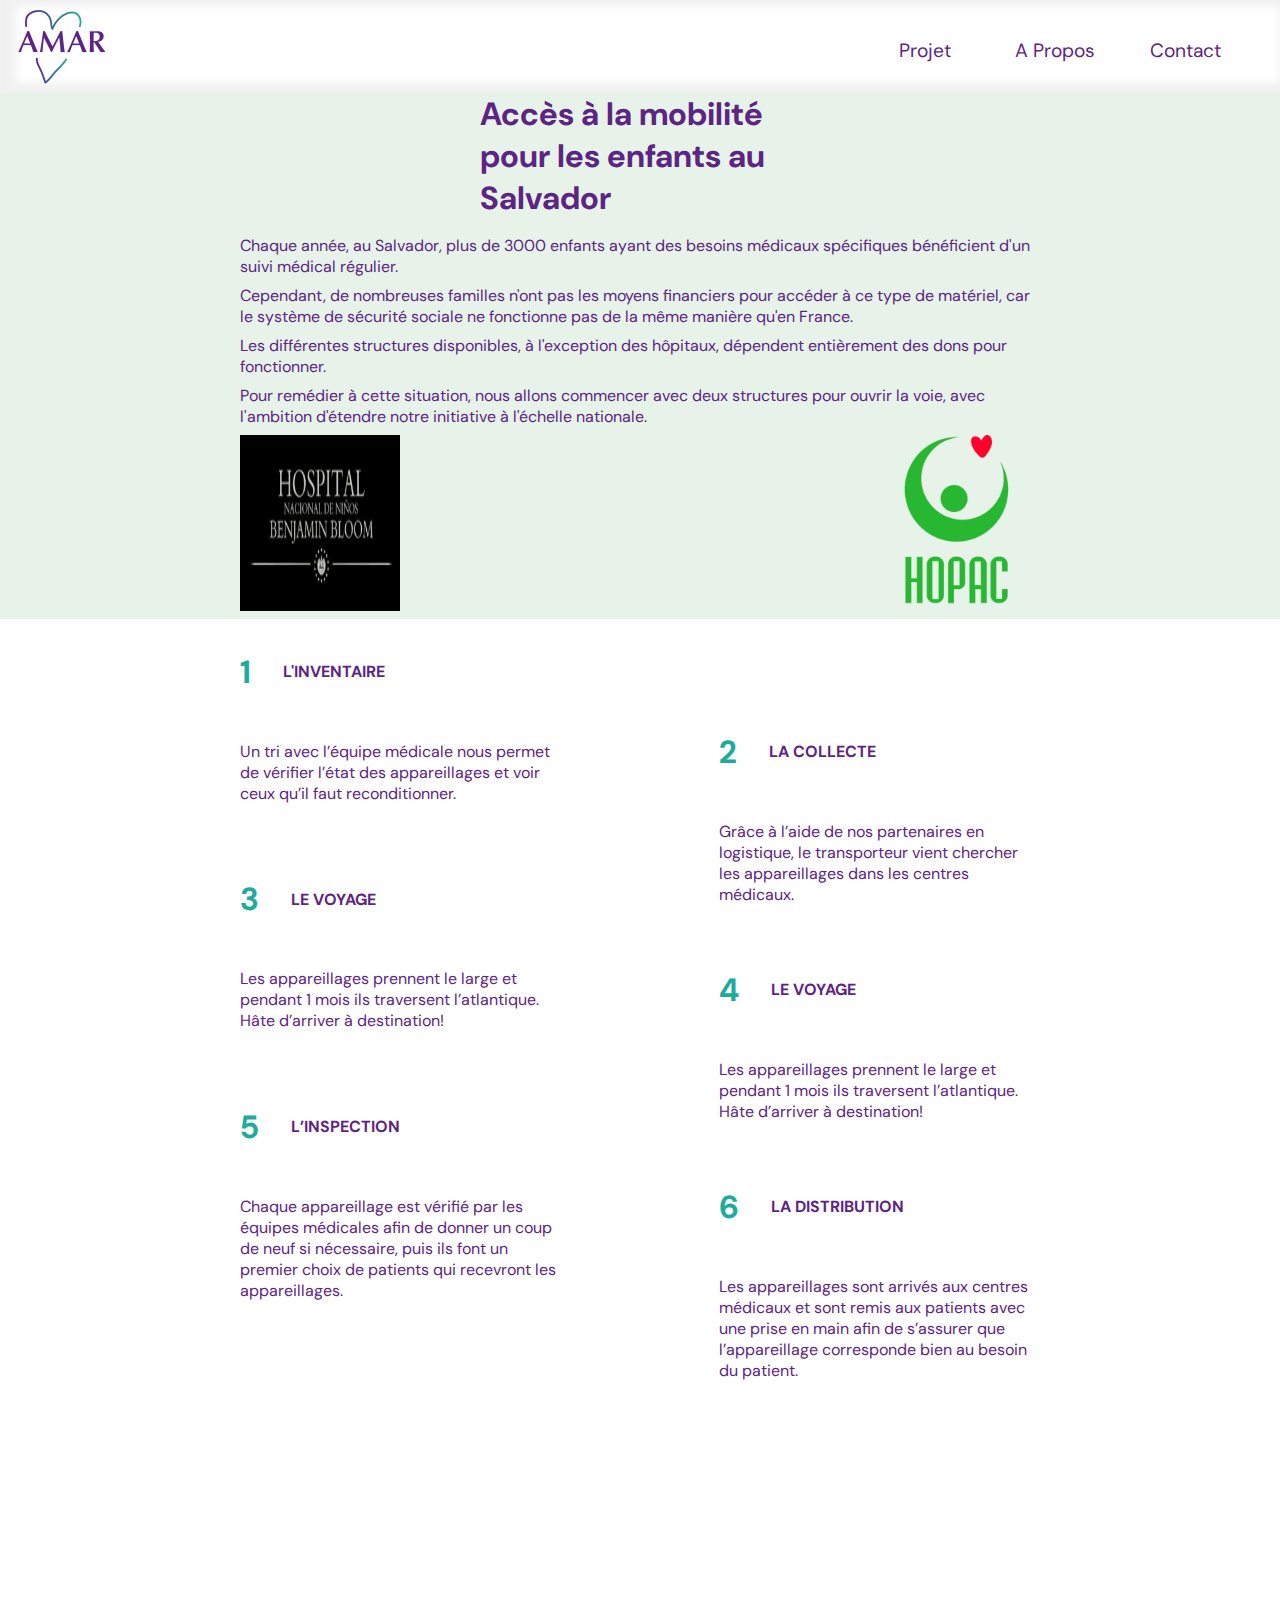
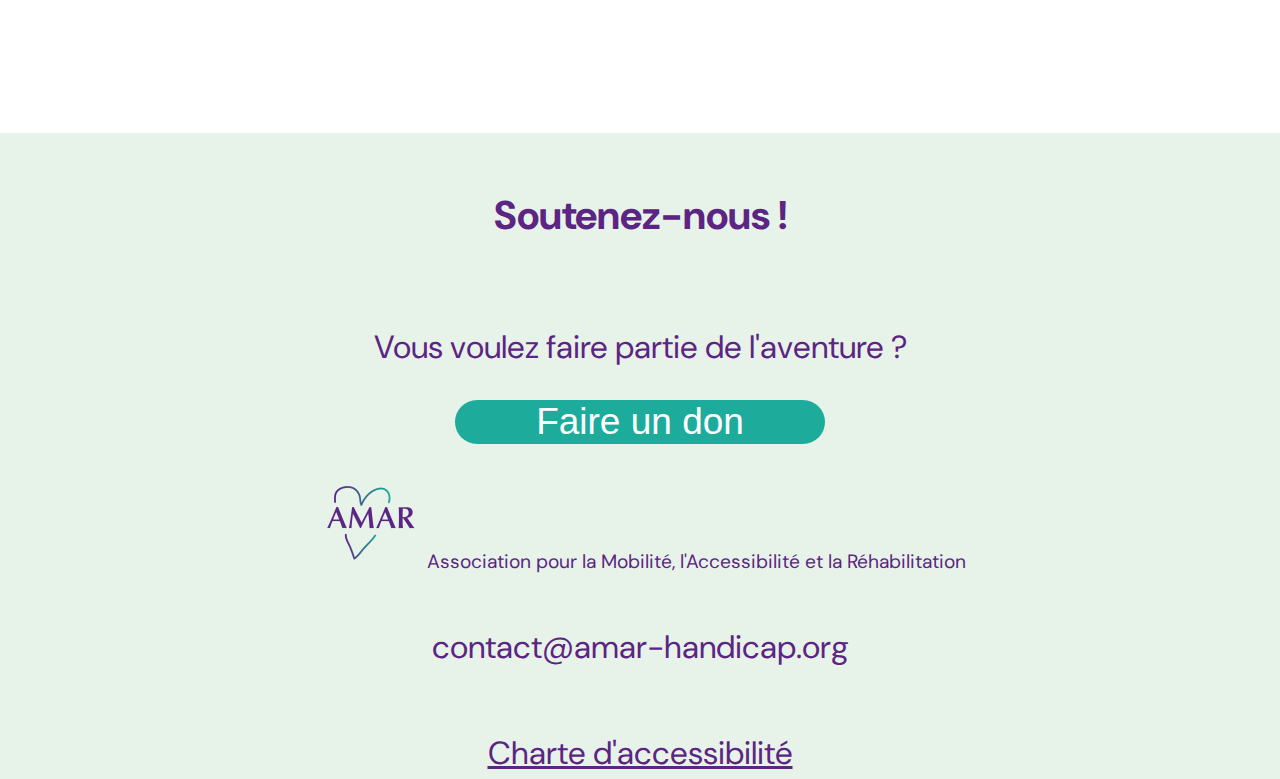
<file: pages/project.html>
<!DOCTYPE html>
<html lang="fr">

<head>
    <meta charset="UTF-8">
    <meta name="viewport" content="width=device-width, initial-scale=1.0">
    <link rel="stylesheet" href="../styles/project.css">
    <link href='https://fonts.googleapis.com/css?family=DM Sans' rel='stylesheet'>
    <link rel="stylesheet" href="../styles/template.css">
    <title>Accès à la mobilité pour les enfants au Salvador</title>
</head>

<body>
    <header>
        <button tabindex="1" class="logo"><a href="https://lucasrebl.github.io/inflation-amar/"><img src="../images/image.png" alt=""></a></button>
        <button tabindex="2" class="header"><a href="https://lucasrebl.github.io/inflation-amar/pages/project.html">Projet</a></button>
        <button tabindex="3" class="header"><a href="https://lucasrebl.github.io/inflation-amar/pages/about.html">A Propos</a></button>
        <button tabindex="4" class="header"><a href="https://lucasrebl.github.io/inflation-amar/pages/contact.html">Contact</a></button>
        <div id="google_translate_element" tabindex="5" role="button" aria-label="Sélectionner la langue"></div>
        <script type="text/javascript">
            function googleTranslateElementInit() {
                new google.translate.TranslateElement({ pageLanguage: 'fr', layout: google.translate.TranslateElement.InlineLayout.SIMPLE }, 'google_translate_element');
            }
        </script>
        <script type="text/javascript"
            src="//translate.google.com/translate_a/element.js?cb=googleTranslateElementInit"></script>
    </header>
    <header class="mobile">
        <button tabindex="1" class="logo"><a href="https://lucasrebl.github.io/inflation-amar/"><img src="../images/image.png" alt=""></a></button>
        <button tabindex="2" class="burgermenu"><img src="../images/burgerbar.png" alt="Menu Burger"></button>
    </header>
    <nav class="headercontent">
        <button tabindex="1" class="header"><a href="https://lucasrebl.github.io/inflation-amar/pages/project.html">Projet</a></button>
        <button tabindex="2" class="header"><a href="https://lucasrebl.github.io/inflation-amar/pages/about.html">A Propos</a></button>
        <button tabindex="3" class="header"><a href="https://lucasrebl.github.io/inflation-amar/pages/contact.html">Contact</a></button>
        <button tabindex="4" class="header">Langue</button>
    </nav>
    <div class="all">
        <section class="intro" >
            <h1 tabindex="6">Accès à la mobilité pour les enfants au Salvador</h1>
            <p tabindex="7">Chaque année, au Salvador, plus de 3000 enfants ayant des besoins médicaux spécifiques bénéficient d'un
                suivi
                médical régulier.</p>
            <p tabindex="8">Cependant, de nombreuses familles n'ont pas les moyens financiers pour accéder à ce type de matériel, car
                le
                système de sécurité sociale ne fonctionne pas de la même manière qu'en France.</p>
            <p tabindex="9">Les différentes structures disponibles, à l'exception des hôpitaux, dépendent entièrement des dons pour
                fonctionner.</p>
            <p tabindex="10">Pour remédier à cette situation, nous allons commencer avec deux structures pour ouvrir la voie, avec
                l'ambition d'étendre notre initiative à l'échelle nationale.</p>
            <div class="img" >
                <img src="../images/bloomhosp-mv045k301NuMgEP8(1).png" tabindex="11"
                    alt="Logo Hospital nacional de ninos BENJAMIN BLOOM">
                <img src="../images/hopac-AQE48Q0EOOcZXlj4.png" tabindex="12" alt="Logo HOPAC">
            </div>
        </section>

        <section class="organisation">
            <article class="left">
                <article class="article">
                    <div class="title">
                        <p tabindex="13" class="number">1</p>
                        <p tabindex="14" class="subtitle">L'INVENTAIRE</p>
                    </div>
                    <p tabindex="15" class="text">Un tri avec l’équipe médicale nous permet de vérifier l’état des appareillages
                        et
                        voir ceux qu’il faut reconditionner.</p>
                </article>
                <article class="article">
                    <div class="title">
                        <p tabindex="19" class="number">3</p>
                        <p tabindex="20" class="subtitle">LE VOYAGE</p>
                    </div>
                    <p tabindex="21" class="text">Les appareillages prennent le large et pendant 1 mois ils traversent
                        l’atlantique. Hâte d’arriver à destination!</p>
                </article>
                <article class="article">
                    <div class="title">
                        <p tabindex="25" class="number">5</p>
                        <p tabindex="26" class="subtitle">L’INSPECTION</p>
                    </div>
                    <p tabindex="27" class="text">Chaque appareillage est vérifié par les équipes médicales afin de donner un coup
                        de neuf si nécessaire, puis ils font un premier choix de patients qui recevront les
                        appareillages.</p>
                </article>
            </article>
            <article class="right">
                <article class="article">
                    <div class="title">
                        <p tabindex="16" class="number">2</p>
                        <p tabindex="17" class="subtitle">LA COLLECTE</p>
                    </div>
                    <p tabindex="18" class="text">Grâce à l’aide de nos partenaires en logistique, le transporteur vient chercher
                        les appareillages dans les centres médicaux.</p>
                </article>
                <article class="article">
                    <div class="title">
                        <p tabindex="22" class="number">4</p>
                        <p tabindex="23" class="subtitle">LE VOYAGE</p>
                    </div>
                    <p tabindex="24" class="text">Les appareillages prennent le large et pendant 1 mois ils traversent
                        l’atlantique. Hâte d’arriver à destination!</p>
                </article>
                <article class="article">
                    <div class="title">
                        <p tabindex="28" class="number">6</p>
                        <p tabindex="29" class="subtitle">LA DISTRIBUTION</p>
                    </div>
                    <p tabindex="30" class="text">Les appareillages sont arrivés aux centres médicaux et sont remis aux patients
                        avec une prise en main afin de s’assurer que l’appareillage corresponde bien au besoin du
                        patient.</p>
                </article>
            </article>
        </section>
    </div>
    <footer>
        <h4 tabindex="31">Soutenez-nous !</h4>
        <p tabindex="32">Vous voulez faire partie de l'aventure ?</p>
        <button aria-label="Faire un don pour soutenir notre association"  id="donButton"  tabindex="33">Faire un don</button>
        <div class="logo-footer">
            <img tabindex="34" src="../images/image.png" alt="logo amar représentant un coeur">
            <p tabindex="35">Association pour la Mobilité, l'Accessibilité et la Réhabilitation</p>
        </div>
        <p tabindex="36"><a href="https://lucasrebl.github.io/inflation-amar/pages/contact.html">contact@amar-handicap.org</a></p>
        <p tabindex="37">
            <a href="https://lucasrebl.github.io/inflation-amar/pages/accessibility.html" style="text-decoration: underline;">Charte d'accessibilité</a>
        </p>
    </footer>
</body>
<script src="../js/index.js"></script>
<script src="../js/translate.js"></script>

</html>
</file>
<file: styles/main.css>
body {
    background-color: #E7F3E9;
    margin: 0;
    padding: 0;
    color: #5C2483;
}

p {
    font-size: 1.5em;
}

h1 {
    font-size: 2.75em;
}

h6 {
    font-size: 2em;
}

.Title {
    display: flex;
    flex-direction: column;
    align-items: center;
    justify-content: center;
    background-color: #FFFFFF;
    min-width: 100%;
    text-align: center;

    h1,
    img {
        margin: 0 10em 2em 10em;

    }
}

.First {
    margin: 0 15em 0 15em;
    display: flex;
    flex-direction: column;
    align-items: center;
    justify-content: center;
}

.First section {
    display: flex;
    align-items: center;
}

main {
    display: flex;
    flex-direction: column;
    align-items: center;
}

.Second {
    background-color: #FFFFFF;
    min-width: 100%;
}

.Second h1 {
    text-align: center;
}

.Third {
    display: flex;
    justify-content: center;
    align-items: center;
    gap: 3em
}

.Third p {
    max-width: 25em;
    text-align: center;
}

.Third section h6 {
    margin-top: 0;
}

.Fourth {
    display: flex;
    justify-content: center;
    align-items: center;
    flex-direction: row-reverse;
    gap: 3em
}

.Fourth p {
    max-width: 25em;
}

.Fourth section h6 {
    margin-top: 0;
}


@media (max-width: 600px) {
    .Title {

        h1,
        img {
            margin: 0 2em 1em 2em;
        }

        img {
            max-width: 15em;

        }
    }

    p {
        width: 10em;
        flex: 0 1 10em;
    }

    img {
        max-width: 10em;
    }

    section {
        img, h6 {
            margin: 1em;
        }
    }

    .Third {

        h6,
        img {
            margin: 0 0 0 4em;
        }

        img {
            max-width: 20em;

        }

        p{
            margin: 0 -6em 0 0;
        }
    }
}

@media (min-width: 600px) and (max-width: 1200px) {
    .Title {

        h1,
        img {
            margin: 0 2em 1em 2em;
        }

        img {
            max-width: 20em;

        }
    }

    p {
        width: 15em;
        flex: 0 1 20em;
    }

    img {
        max-width: 20em;
    }

    
}
</file>
<file: styles/template.css>
body {
    margin: 0;
    padding: 0;
    font-family: 'DM Sans';
}

a {
    text-decoration: none;
    color: #5C2483;
}

header {
    display: flex;
    flex-wrap: wrap;
    align-items: center;
    justify-content: flex-end;
    height: 3.3em;
    padding: 20px;
    gap: 20px;
    box-shadow: inset 8px -2px 8px 8px rgb(0 0 0 / 6%);
}

.logo {
    position: absolute;
    background-color: transparent;
    border: none;
    left: 0em;
}

.logo img {
    display: block;
    width: 50%;
    height: auto;
    left: 0em;
}

.header {
    font-size: 1.2em;
    background-color: transparent;
    width: 110px;
    height: 60px;
    border: none;
    font-family: 'DM Sans';
    color: #5C2483;
    text-align: center;
    justify-content: center;

}

.header:hover {
    border-bottom: 3px solid #5C2483;

}

.mobile {
    display: none;
}

.headercontent {
    display: none;
    /* Assurez-vous que le menu est caché par défaut */
}

@media screen and (max-width: 700px) {
    .mobile {
        display: contents;
        display: flex;
        flex-wrap: wrap;
        align-items: center;
        justify-content: flex-end;
        height: 3.3em;
        padding: 20px;
        gap: 20px;
    }

    .burgermenu {
        display: flex;
        border: transparent;
        background-color: transparent;
    }

    .burgermenu img {
        width: 2em;
        height: 2em;
    }

    .headercontent {
        display: flex;
        align-items: center;
        justify-content: center;
        flex-direction: column;
    }

    header {
        display: none;
    }

    .headercontent {
        display: none;
        /* Assurez-vous que le menu est caché par défaut */
    }

    .headercontent.show {
        display: block;
        /* Utilisé pour l'affichage */
        animation: slideDown 0.5s forwards;
        /* Animation de déroulement */
    }

    .headercontent.hide {
        display: block;
        /* Assurez-vous que l'élément est en bloc pour l'animation */
        animation: slideUp 0.5s forwards;
        /* Animation de repli */
    }

    @keyframes slideDown {
        from {
            opacity: 0;
            transform: translateY(-10%);
        }

        to {
            opacity: 1;
            transform: translateY(0);
        }
    }

    @keyframes slideUp {
        from {
            opacity: 1;
            transform: translateY(0);
        }

        to {
            opacity: 0;
            transform: translateY(-10%);
        }
    }


}


footer {
    display: flex;
    flex-direction: column;
    align-items: center;
    margin-top: 20em;
    background-color: #E7F3E9;
    height: 40em;
    padding: 0.2em;

    h4 {
        color: #5C2483;
        font-size: 2.5em;
        text-align: center;
    }

    p {
        color: #5C2483;
        font-size: 2em;
        text-align: center;
    }

    button {
        width: 10em;
        height: 2.5em;
        background-color: #1DAC9B;
        border-radius: 100px;
        border: none;
        color: white;
        font-size: 37px;
    }

    #donButton:hover {
        background-color: #E7F3E9;
        color: #1DAC9B;
        border: #1DAC9B 1px solid;
    }

    a {
        text-decoration: none;
        font-style: normal;
    }

    .logo-footer {
        display: flex;
        flex-direction: row;
        align-items: baseline;
        justify-content: flex-start;
        margin-top: 2em;

        p {
            font-size: 1.2em;

        }

        img {
            width: 7em;

        }
    }
}
</file>
<file: styles/about.css>
body {
    background-color: #ffffff;
    font-family: "DM Sans";
}

main {
    margin: 0 15em 0 15em;
    color: #5C2483;
}

h1 {
    text-align: center;
    font-size: 64px;
}

h6 {
    width: fit-content;
    height: 1em;
    font-size: 24px
}

.default {
    display: flex;
    flex-direction: column;
}

.default p {
    display: flex;
    justify-content: start;
    max-width: 30em;
    font-size: 18px;
}

.second {
    margin-top: 3em;
    display: flex;
    text-align: center;
    gap: 15em;
}

.second #text {
    font-size: 18px;
    min-width: 20em;
}

.second aside {
    font-size: 18px;
    font-weight: bold;
}

.Default {
    display: flex;
    justify-content: center;
    gap: 5em;
    flex-wrap: nowrap;
    align-content: center;
    align-items: center;
}

.Default #text {
    display: flex;
    flex-direction: column;
    align-items: center;
    max-height: 10em;

}

.Default #img {
    display: flex;
    flex-direction: column;
    right: 1em;
}

.third #title {
    display: flex;
    flex-direction: column;
    align-items: center;
    justify-content: center;
}

.fourth {
    display: flex;
}

.fourth #content {
    display: flex;
    margin-top: 3em;
}

.fourth #content p {
    padding: 0.3em;
}

.fourth section img {
    width: 25%;
    height: 25%;
}

.fourth aside img {
    width: 25%;
    height: 25%;
}

.fourth aside #content {
    flex-direction: row-reverse;
}

.third #title img {
    margin-top: 3em;
    /* width: 25em; */
}

@media screen and (max-width: 1023px) {
    .default p {
        font-size: 12px;
    }

    .Default img {
        max-width: 15em;
    }

    .second img {
        max-width: 15em;
    }

    .second #text {
        font-size: 12px;
        min-width: 15em;
        /* margin-left: 5em; */
    }

    .second aside {
        font-size: 12px;
    }

    h6 {
        font-size: 18px;
    }

    .third #title img {
        margin-top: 7em;
        width: 25em;
    }

    h1 {
        font-size: 32px;
    }

    .second {
        gap: 2em;
    }

    .fourth {
        gap: 5em;
    }
}

@media screen and (min-width: 400px) and (max-width : 800px) {
    #amar {
        margin-left: -6em;
    }

    h1 {
        min-width: 12em;
    }

    .default {
        margin-left: -6em;
    }

    .default p {
        min-width: 15em;
    }

    .Default img {
        width: 10em;
    }

    .Default {
        margin-left: 5em;
        gap: 2em;
    }

    .second img {
        width: 10em;
    }

    .second #text {
        margin-left: -10em;
    }

    h6 {
        font-size: 12px;
    }

    h1 {
        font-size: 16px;
    }

    .fourth #content img {
        width: 3em;
    }

    .fourth #content p {
        min-width: 4em;
    }

    .fourth {
        display: flex;
        justify-content: center;
    }

    .third #title h6 {
        min-width: 20em;
    }
}
</file>
<file: styles/contact.css>
body {
    margin: 0;
    padding: 0;
    font-family: 'DM Sans';
}

h1 {
    text-align: center;
    color: #5c2483;
}

fieldset {
    display: flex;
    justify-content: center;
    flex-direction: column;
    border: none;
}

label {
    text-align: center;
    margin-bottom: 1em;
    color: #5c2483;
    font-family: 'DM Sans';
}

input {
    width: 20em;
    height: 3em;
    border-radius: 10em;
    background-color: #e0d1ee;
    color: black;
    padding-left: 1em;
    font-family: 'DM Sans';
    margin: 0 auto;
}

textarea {
    min-width: 20em;
    max-width: 70em;
    width: 50%;
    min-height: 5em;
    max-height: 30em;
    height: 10em;
    border-radius: 1em;
    padding-left: 2em;
    padding-right: 2em;
    background-color: #e0d1ee;
    color: black;
    font-family: 'DM Sans';
    margin: 0 auto;
    text-align: center;
}

.button-container {
    display: flex;
    justify-content: center;
}

.button-form {
    background-color: #1dac9b;
    color: #ffffff;
    font-family: 'DM Sans';
    border: none;
    height: 3em;
    transition: background-color 0.3s ease;
    border-radius: 2em;
    padding-left: 2em;
    padding-right: 2em;
    margin-top: 2em;
    margin-left: 2em;
}

.button-form:hover {
    background-color: #1d1e20;
}

figure {
    display: flex;
    justify-content: center;
    object-fit: cover;
}

@media (max-width: 500px) {
    main {
        margin-left: 2em;
        margin-right: 2em;
    }

    figure {
        height: 10em;
    }

    .button-container {
        display: flex;
        flex-direction: column;
    }
}

@media (width: 344px) {
    fieldset:nth-of-type(3) {
        margin-left: -2em;
    }

    fieldset:nth-of-type(1), fieldset:nth-of-type(2) {
        margin-left: -1em;
    }

    .button-container {
        display: flex;
        flex-direction: column;
    }
}
</file>
<file: styles/header.css>
body {
    margin: 0;
    padding: 0;
    font-family: 'DM Sans';
}

header {
    display: flex;
    flex-wrap: wrap;
    align-items: center;
    justify-content: flex-end;
    height: 3.3em;
    background-color: #E7F3E9;
    padding: 20px;
    gap: 20px;
}

.logo {
    position: absolute;
    background-color: transparent;
    border: none;
    left: 0em;
}

.logo img {
    display: block;
    width: 100%;
    height: auto;
    left: 0em;
}

.header {
    font-size: 0.5em;
    background-color: transparent;
    width: 110px;
    height: 60px;
    border: none;
}

.mobile {
    display: none;
}

@media screen and (max-width: 700px) {
    .mobile {
        display: contents;
        display: flex;
        flex-wrap: wrap;
        align-items: center;
        justify-content: flex-end;
        height: 3.3em;
        background-color: #E7F3E9;
        padding: 20px;
        gap: 20px;
    }

    .burgermenu {
        display: flex;
        border: transparent;
        background-color: transparent;
    }

    .burgermenu img {
        width: 2em;
        height: 2em;
    }

    .headercontent {
        display: flex;
        align-items: center;
        justify-content: center;
        flex-direction: column;
        background-color: #E7F3E9;
    }

    header {
        display: none;
    }

    .headercontent {
        display: none;
        /* Assurez-vous que le menu est caché par défaut */
    }

    .headercontent.show {
        display: block;
        /* Utilisé pour l'affichage */
        animation: slideDown 0.5s forwards;
        /* Animation de déroulement */
    }

    .headercontent.hide {
        display: block;
        /* Assurez-vous que l'élément est en bloc pour l'animation */
        animation: slideUp 0.5s forwards;
        /* Animation de repli */
    }

    @keyframes slideDown {
        from {
            opacity: 0;
            transform: translateY(-10%);
        }

        to {
            opacity: 1;
            transform: translateY(0);
        }
    }

    @keyframes slideUp {
        from {
            opacity: 1;
            transform: translateY(0);
        }

        to {
            opacity: 0;
            transform: translateY(-10%);
        }
    }
}
</file>
<file: styles/project.css>
body {
    margin: 0;
    padding: 0;
    font-family: 'DM Sans';
    color: #5C2483;
}

.intro {
    background-color: #E7F3E9;

    p,
    h1,
    img {
        margin: 0 15em 0.5em 15em;
    }

    .img {
        display: flex;
        justify-content: center;
        flex-direction: row;
    }

    .img img {
        max-width: 10em;
    }
}

.organisation {
    background-color: #ffffff;
    display: flex;
    flex-direction: row;
    justify-content: center;

    .left,
    .right {
        display: flex;
        flex-direction: column;
        justify-content: space-between;

        .article {
            margin-bottom: 1em;
        }

    }

    .right {
        margin: 5em 15em 0 5em;
    }

    .left {
        margin: 0 5em 5em 15em;
    }

    .number {
        color: #1DAC9B;
        font-size: 2em;
        font-weight: bold;
        padding: 0 1em 0 0;
    }

    .title {
        display: flex;
        flex-direction: row;
        align-items: center;
        justify-content: flex-start;
        font-weight: bold;
    }
}


@media (max-width: 600px) {

    .intro {
        background-color: #E7F3E9;

        p,
        h1,
        img {
            margin: 0 2em 0.5em 2em;

        }

        .img {
            display: flex;
            justify-content: center;
            flex-direction: row;
        }
    }

    .organisation {
        display: flex;
        justify-content: center;

        .left,
        .right {
            margin: 0 2em 0 2em;
            display: flex;
            flex-direction: column;
            justify-content: space-between;
            flex: 0 1 20em;
        }

        .right {
            margin-top: 10em;
        }

        .left {
            margin-bottom: 10em;
        }
    }
}

@media (min-width: 600px) and (max-width: 900px) {
    .intro {
        background-color: #E7F3E9;

        p,
        h1,
        img {
            margin: 0 2em 0 2em;

        }

        .img {
            display: flex;
            justify-content: center;
            flex-direction: row;
        }
    }

    .organisation {
        display: flex;
        justify-content: center;

        .left,
        .right {
            margin: 0 2em 0 2em;
            display: flex;
            flex-direction: column;
            justify-content: space-between;
            flex: 0 1 20em;
        }

        .right {
            margin-top: 10em;
        }

        .left {
            margin-bottom: 10em;
        }
    }
}
</file>
